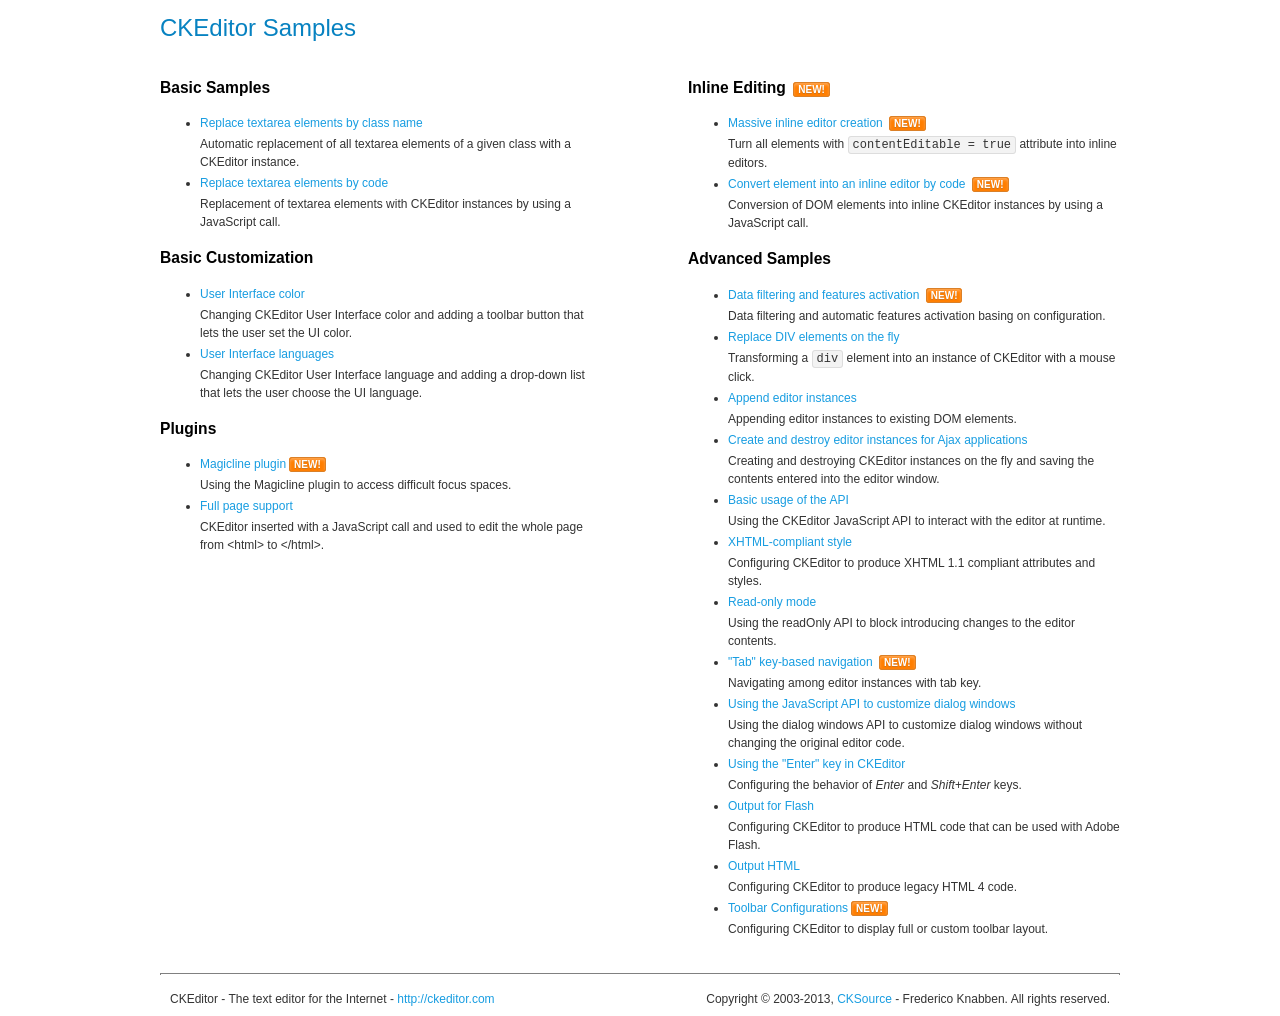
<file: samples/index.html>
<!DOCTYPE html>
<!--
Copyright (c) 2003-2013, CKSource - Frederico Knabben. All rights reserved.
For licensing, see LICENSE.html or http://ckeditor.com/license
-->
<html>
<head>
	<title>CKEditor Samples</title>
	<meta charset="utf-8">
	<link rel="stylesheet" href="sample.css">
</head>
<body>
	<h1 class="samples">
		CKEditor Samples
	</h1>
	<div class="twoColumns">
		<div class="twoColumnsLeft">
			<h2 class="samples">
				Basic Samples
			</h2>
			<dl class="samples">
				<dt><a class="samples" href="replacebyclass.html">Replace textarea elements by class name</a></dt>
				<dd>Automatic replacement of all textarea elements of a given class with a CKEditor instance.</dd>

				<dt><a class="samples" href="replacebycode.html">Replace textarea elements by code</a></dt>
				<dd>Replacement of textarea elements with CKEditor instances by using a JavaScript call.</dd>
			</dl>

			<h2 class="samples">
				Basic Customization
			</h2>
			<dl class="samples">
				<dt><a class="samples" href="uicolor.html">User Interface color</a></dt>
				<dd>Changing CKEditor User Interface color and adding a toolbar button that lets the user set the UI color.</dd>

				<dt><a class="samples" href="uilanguages.html">User Interface languages</a></dt>
				<dd>Changing CKEditor User Interface language and adding a drop-down list that lets the user choose the UI language.</dd>
			</dl>


			<h2 class="samples">Plugins</h2>
<dl class="samples">
<dt><a class="samples" href="plugins/magicline/magicline.html">Magicline plugin</a><span class="new">New!</span></dt>
<dd>Using the Magicline plugin to access difficult focus spaces.</dd>

<dt><a class="samples" href="plugins/wysiwygarea/fullpage.html">Full page support</a></dt>
<dd>CKEditor inserted with a JavaScript call and used to edit the whole page from &lt;html&gt; to &lt;/html&gt;.</dd>
</dl>
		</div>
		<div class="twoColumnsRight">
			<h2 class="samples">
				Inline Editing <span class="new">New!</span>
			</h2>
			<dl class="samples">
				<dt><a class="samples" href="inlineall.html">Massive inline editor creation</a> <span class="new">New!</span></dt>
				<dd>Turn all elements with <code>contentEditable = true</code> attribute into inline editors.</dd>

				<dt><a class="samples" href="inlinebycode.html">Convert element into an inline editor by code</a> <span class="new">New!</span></dt>
				<dd>Conversion of DOM elements into inline CKEditor instances by using a JavaScript call.</dd>

				
			</dl>

			<h2 class="samples">
				Advanced Samples
			</h2>
			<dl class="samples">
				<dt><a class="samples" href="datafiltering.html">Data filtering and features activation</a> <span class="new">New!</span></dt>
				<dd>Data filtering and automatic features activation basing on configuration.</dd>

				<dt><a class="samples" href="divreplace.html">Replace DIV elements on the fly</a></dt>
				<dd>Transforming a <code>div</code> element into an instance of CKEditor with a mouse click.</dd>

				<dt><a class="samples" href="appendto.html">Append editor instances</a></dt>
				<dd>Appending editor instances to existing DOM elements.</dd>

				<dt><a class="samples" href="ajax.html">Create and destroy editor instances for Ajax applications</a></dt>
				<dd>Creating and destroying CKEditor instances on the fly and saving the contents entered into the editor window.</dd>

				<dt><a class="samples" href="api.html">Basic usage of the API</a></dt>
				<dd>Using the CKEditor JavaScript API to interact with the editor at runtime.</dd>

				<dt><a class="samples" href="xhtmlstyle.html">XHTML-compliant style</a></dt>
				<dd>Configuring CKEditor to produce XHTML 1.1 compliant attributes and styles.</dd>

				<dt><a class="samples" href="readonly.html">Read-only mode</a></dt>
				<dd>Using the readOnly API to block introducing changes to the editor contents.</dd>

				<dt><a class="samples" href="tabindex.html">"Tab" key-based navigation</a> <span class="new">New!</span></dt>
				<dd>Navigating among editor instances with tab key.</dd>


				
<dt><a class="samples" href="plugins/dialog/dialog.html">Using the JavaScript API to customize dialog windows</a></dt>
<dd>Using the dialog windows API to customize dialog windows without changing the original editor code.</dd>

<dt><a class="samples" href="plugins/enterkey/enterkey.html">Using the &quot;Enter&quot; key in CKEditor</a></dt>
<dd>Configuring the behavior of <em>Enter</em> and <em>Shift+Enter</em> keys.</dd>

<dt><a class="samples" href="plugins/htmlwriter/outputforflash.html">Output for Flash</a></dt>
<dd>Configuring CKEditor to produce HTML code that can be used with Adobe Flash.</dd>

<dt><a class="samples" href="plugins/htmlwriter/outputhtml.html">Output HTML</a></dt>
<dd>Configuring CKEditor to produce legacy HTML 4 code.</dd>

<dt><a class="samples" href="plugins/toolbar/toolbar.html">Toolbar Configurations</a><span class="new">New!</span></dt>
<dd>Configuring CKEditor to display full or custom toolbar layout.</dd>

			</dl>
		</div>
	</div>
	<div id="footer">
		<hr>
		<p>
			CKEditor - The text editor for the Internet - <a class="samples" href="http://ckeditor.com/">http://ckeditor.com</a>
		</p>
		<p id="copy">
			Copyright &copy; 2003-2013, <a class="samples" href="http://cksource.com/">CKSource</a> - Frederico Knabben. All rights reserved.
		</p>
	</div>
</body>
</html>
</file>
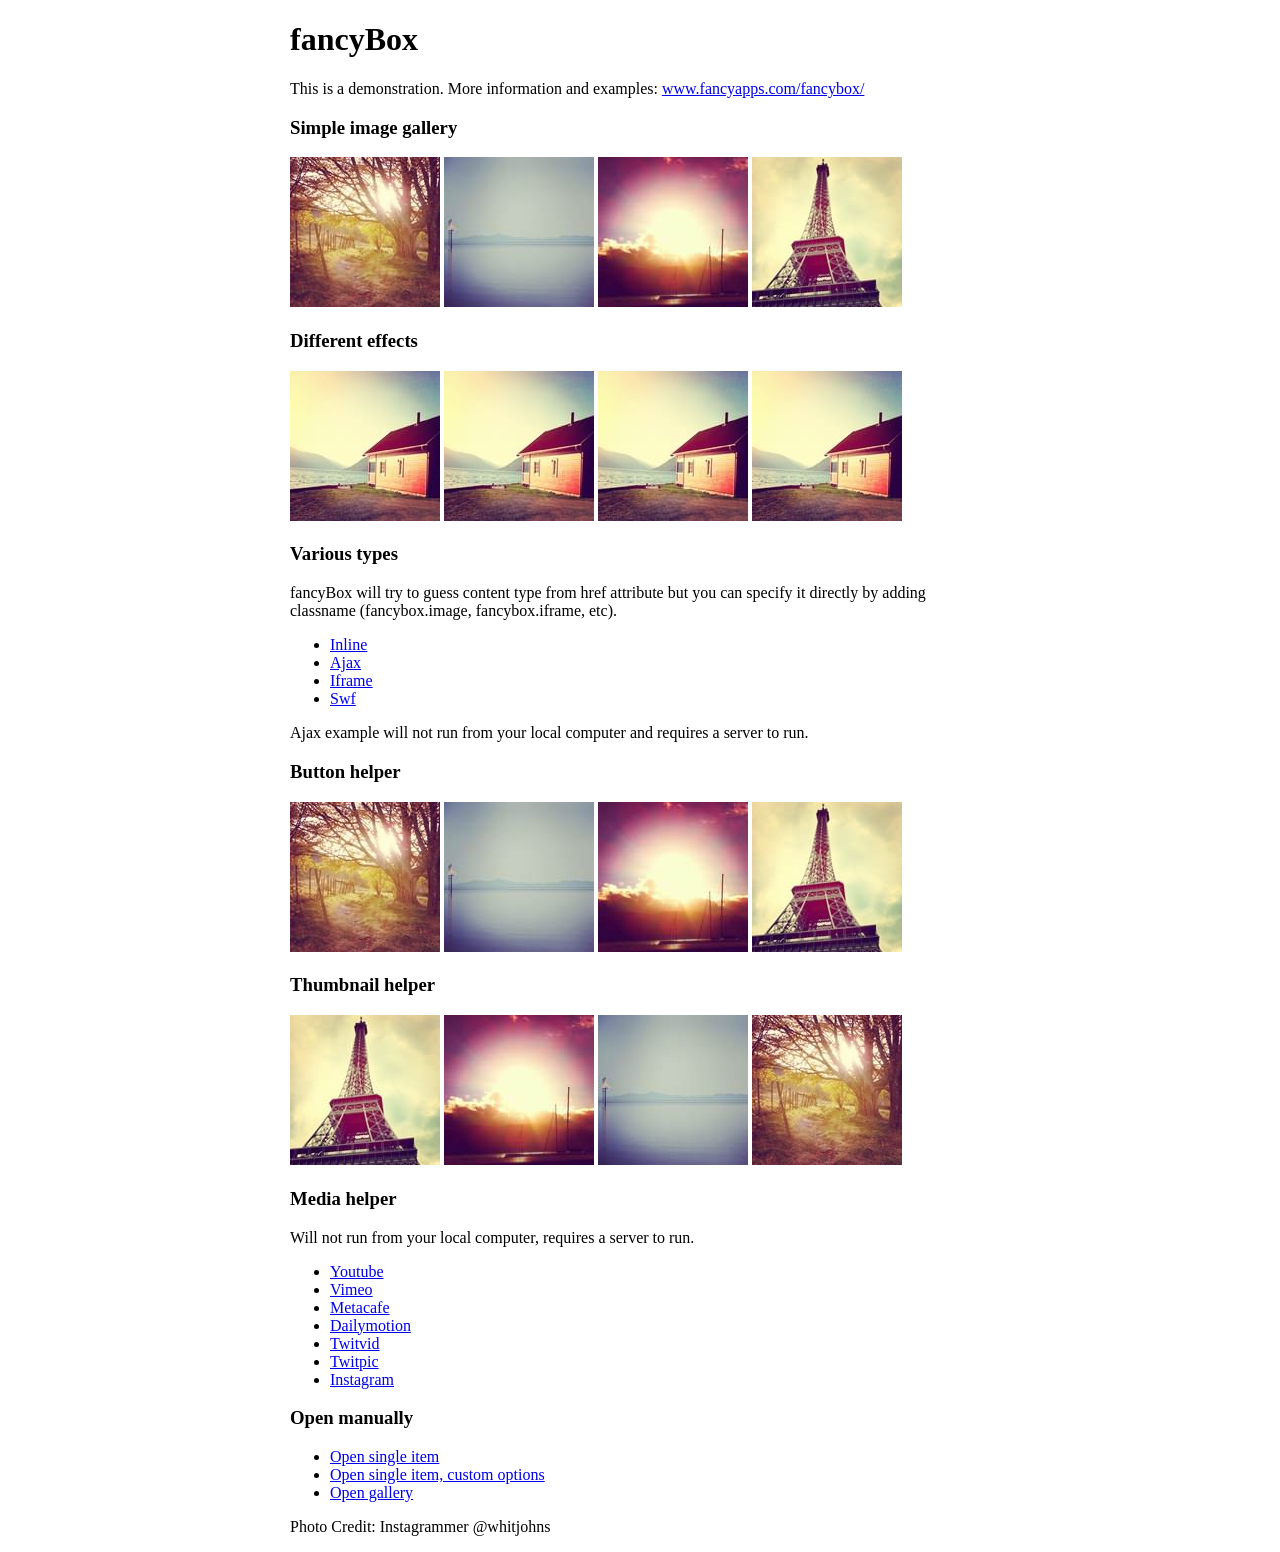
<file: admin/js/fancybox/demo/index.html>
<!DOCTYPE html>
<html>
<head>
	<title>fancyBox - Fancy jQuery Lightbox Alternative | Demonstration</title>
	<meta http-equiv="Content-Type" content="text/html; charset=UTF-8" />

	<!-- Add jQuery library -->
	<script type="text/javascript" src="../lib/jquery-1.10.1.min.js"></script>

	<!-- Add mousewheel plugin (this is optional) -->
	<script type="text/javascript" src="../lib/jquery.mousewheel-3.0.6.pack.js"></script>

	<!-- Add fancyBox main JS and CSS files -->
	<script type="text/javascript" src="../source/jquery.fancybox.js?v=2.1.5"></script>
	<link rel="stylesheet" type="text/css" href="../source/jquery.fancybox.css?v=2.1.5" media="screen" />

	<!-- Add Button helper (this is optional) -->
	<link rel="stylesheet" type="text/css" href="../source/helpers/jquery.fancybox-buttons.css?v=1.0.5" />
	<script type="text/javascript" src="../source/helpers/jquery.fancybox-buttons.js?v=1.0.5"></script>

	<!-- Add Thumbnail helper (this is optional) -->
	<link rel="stylesheet" type="text/css" href="../source/helpers/jquery.fancybox-thumbs.css?v=1.0.7" />
	<script type="text/javascript" src="../source/helpers/jquery.fancybox-thumbs.js?v=1.0.7"></script>

	<!-- Add Media helper (this is optional) -->
	<script type="text/javascript" src="../source/helpers/jquery.fancybox-media.js?v=1.0.6"></script>

	<script type="text/javascript">
		$(document).ready(function() {
			/*
			 *  Simple image gallery. Uses default settings
			 */

			$('.fancybox').fancybox();

			/*
			 *  Different effects
			 */

			// Change title type, overlay closing speed
			$(".fancybox-effects-a").fancybox({
				helpers: {
					title : {
						type : 'outside'
					},
					overlay : {
						speedOut : 0
					}
				}
			});

			// Disable opening and closing animations, change title type
			$(".fancybox-effects-b").fancybox({
				openEffect  : 'none',
				closeEffect	: 'none',

				helpers : {
					title : {
						type : 'over'
					}
				}
			});

			// Set custom style, close if clicked, change title type and overlay color
			$(".fancybox-effects-c").fancybox({
				wrapCSS    : 'fancybox-custom',
				closeClick : true,

				openEffect : 'none',

				helpers : {
					title : {
						type : 'inside'
					},
					overlay : {
						css : {
							'background' : 'rgba(238,238,238,0.85)'
						}
					}
				}
			});

			// Remove padding, set opening and closing animations, close if clicked and disable overlay
			$(".fancybox-effects-d").fancybox({
				padding: 0,

				openEffect : 'elastic',
				openSpeed  : 150,

				closeEffect : 'elastic',
				closeSpeed  : 150,

				closeClick : true,

				helpers : {
					overlay : null
				}
			});

			/*
			 *  Button helper. Disable animations, hide close button, change title type and content
			 */

			$('.fancybox-buttons').fancybox({
				openEffect  : 'none',
				closeEffect : 'none',

				prevEffect : 'none',
				nextEffect : 'none',

				closeBtn  : false,

				helpers : {
					title : {
						type : 'inside'
					},
					buttons	: {}
				},

				afterLoad : function() {
					this.title = 'Image ' + (this.index + 1) + ' of ' + this.group.length + (this.title ? ' - ' + this.title : '');
				}
			});


			/*
			 *  Thumbnail helper. Disable animations, hide close button, arrows and slide to next gallery item if clicked
			 */

			$('.fancybox-thumbs').fancybox({
				prevEffect : 'none',
				nextEffect : 'none',

				closeBtn  : false,
				arrows    : false,
				nextClick : true,

				helpers : {
					thumbs : {
						width  : 50,
						height : 50
					}
				}
			});

			/*
			 *  Media helper. Group items, disable animations, hide arrows, enable media and button helpers.
			*/
			$('.fancybox-media')
				.attr('rel', 'media-gallery')
				.fancybox({
					openEffect : 'none',
					closeEffect : 'none',
					prevEffect : 'none',
					nextEffect : 'none',

					arrows : false,
					helpers : {
						media : {},
						buttons : {}
					}
				});

			/*
			 *  Open manually
			 */

			$("#fancybox-manual-a").click(function() {
				$.fancybox.open('1_b.jpg');
			});

			$("#fancybox-manual-b").click(function() {
				$.fancybox.open({
					href : 'iframe.html',
					type : 'iframe',
					padding : 5
				});
			});

			$("#fancybox-manual-c").click(function() {
				$.fancybox.open([
					{
						href : '1_b.jpg',
						title : 'My title'
					}, {
						href : '2_b.jpg',
						title : '2nd title'
					}, {
						href : '3_b.jpg'
					}
				], {
					helpers : {
						thumbs : {
							width: 75,
							height: 50
						}
					}
				});
			});


		});
	</script>
	<style type="text/css">
		.fancybox-custom .fancybox-skin {
			box-shadow: 0 0 50px #222;
		}

		body {
			max-width: 700px;
			margin: 0 auto;
		}
	</style>
</head>
<body>
	<h1>fancyBox</h1>

	<p>This is a demonstration. More information and examples: <a href="http://fancyapps.com/fancybox/">www.fancyapps.com/fancybox/</a></p>

	<h3>Simple image gallery</h3>
	<p>
		<a class="fancybox" href="1_b.jpg" data-fancybox-group="gallery" title="Lorem ipsum dolor sit amet"><img src="1_s.jpg" alt="" /></a>

		<a class="fancybox" href="2_b.jpg" data-fancybox-group="gallery" title="Etiam quis mi eu elit temp"><img src="2_s.jpg" alt="" /></a>

		<a class="fancybox" href="3_b.jpg" data-fancybox-group="gallery" title="Cras neque mi, semper leon"><img src="3_s.jpg" alt="" /></a>

		<a class="fancybox" href="4_b.jpg" data-fancybox-group="gallery" title="Sed vel sapien vel sem uno"><img src="4_s.jpg" alt="" /></a>
	</p>

	<h3>Different effects</h3>
	<p>
		<a class="fancybox-effects-a" href="5_b.jpg" title="Lorem ipsum dolor sit amet, consectetur adipiscing elit"><img src="5_s.jpg" alt="" /></a>

		<a class="fancybox-effects-b" href="5_b.jpg" title="Lorem ipsum dolor sit amet, consectetur adipiscing elit"><img src="5_s.jpg" alt="" /></a>

		<a class="fancybox-effects-c" href="5_b.jpg" title="Lorem ipsum dolor sit amet, consectetur adipiscing elit"><img src="5_s.jpg" alt="" /></a>

		<a class="fancybox-effects-d" href="5_b.jpg" title="Lorem ipsum dolor sit amet, consectetur adipiscing elit"><img src="5_s.jpg" alt="" /></a>
	</p>

	<h3>Various types</h3>
	<p>
		fancyBox will try to guess content type from href attribute but you can specify it directly by adding classname (fancybox.image, fancybox.iframe, etc).
	</p>
	<ul>
		<li><a class="fancybox" href="#inline1" title="Lorem ipsum dolor sit amet">Inline</a></li>
		<li><a class="fancybox fancybox.ajax" href="ajax.txt">Ajax</a></li>
		<li><a class="fancybox fancybox.iframe" href="iframe.html">Iframe</a></li>
		<li><a class="fancybox" href="http://www.adobe.com/jp/events/cs3_web_edition_tour/swfs/perform.swf">Swf</a></li>
	</ul>

	<div id="inline1" style="width:400px;display: none;">
		<h3>Etiam quis mi eu elit</h3>
		<p>
			Lorem ipsum dolor sit amet, consectetur adipiscing elit. Etiam quis mi eu elit tempor facilisis id et neque. Nulla sit amet sem sapien. Vestibulum imperdiet porta ante ac ornare. Nulla et lorem eu nibh adipiscing ultricies nec at lacus. Cras laoreet ultricies sem, at blandit mi eleifend aliquam. Nunc enim ipsum, vehicula non pretium varius, cursus ac tortor. Vivamus fringilla congue laoreet. Quisque ultrices sodales orci, quis rhoncus justo auctor in. Phasellus dui eros, bibendum eu feugiat ornare, faucibus eu mi. Nunc aliquet tempus sem, id aliquam diam varius ac. Maecenas nisl nunc, molestie vitae eleifend vel, iaculis sed magna. Aenean tempus lacus vitae orci posuere porttitor eget non felis. Donec lectus elit, aliquam nec eleifend sit amet, vestibulum sed nunc.
		</p>
	</div>

	<p>
		Ajax example will not run from your local computer and requires a server to run.
	</p>

	<h3>Button helper</h3>
	<p>
		<a class="fancybox-buttons" data-fancybox-group="button" href="1_b.jpg"><img src="1_s.jpg" alt="" /></a>

		<a class="fancybox-buttons" data-fancybox-group="button" href="2_b.jpg"><img src="2_s.jpg" alt="" /></a>

		<a class="fancybox-buttons" data-fancybox-group="button" href="3_b.jpg"><img src="3_s.jpg" alt="" /></a>

		<a class="fancybox-buttons" data-fancybox-group="button" href="4_b.jpg"><img src="4_s.jpg" alt="" /></a>
	</p>

	<h3>Thumbnail helper</h3>
	<p>
		<a class="fancybox-thumbs" data-fancybox-group="thumb" href="4_b.jpg"><img src="4_s.jpg" alt="" /></a>

		<a class="fancybox-thumbs" data-fancybox-group="thumb" href="3_b.jpg"><img src="3_s.jpg" alt="" /></a>

		<a class="fancybox-thumbs" data-fancybox-group="thumb" href="2_b.jpg"><img src="2_s.jpg" alt="" /></a>

		<a class="fancybox-thumbs" data-fancybox-group="thumb" href="1_b.jpg"><img src="1_s.jpg" alt="" /></a>
	</p>

	<h3>Media helper</h3>
	<p>
		Will not run from your local computer, requires a server to run.
	</p>

	<ul>
		<li><a class="fancybox-media" href="http://www.youtube.com/watch?v=opj24KnzrWo">Youtube</a></li>
		<li><a class="fancybox-media" href="http://vimeo.com/47480346">Vimeo</a></li>
		<li><a class="fancybox-media" href="http://www.metacafe.com/watch/7635964/">Metacafe</a></li>
		<li><a class="fancybox-media" href="http://www.dailymotion.com/video/xoeylt_electric-guest-this-head-i-hold_music">Dailymotion</a></li>
		<li><a class="fancybox-media" href="http://twitvid.com/QY7MD">Twitvid</a></li>
		<li><a class="fancybox-media" href="http://twitpic.com/7p93st">Twitpic</a></li>
		<li><a class="fancybox-media" href="http://instagr.am/p/IejkuUGxQn">Instagram</a></li>
	</ul>

	<h3>Open manually</h3>
	<ul>
		<li><a id="fancybox-manual-a" href="javascript:;">Open single item</a></li>
		<li><a id="fancybox-manual-b" href="javascript:;">Open single item, custom options</a></li>
		<li><a id="fancybox-manual-c" href="javascript:;">Open gallery</a></li>
	</ul>

	<p>
		Photo Credit: Instagrammer @whitjohns
	</p>
</body>
</html>
</file>
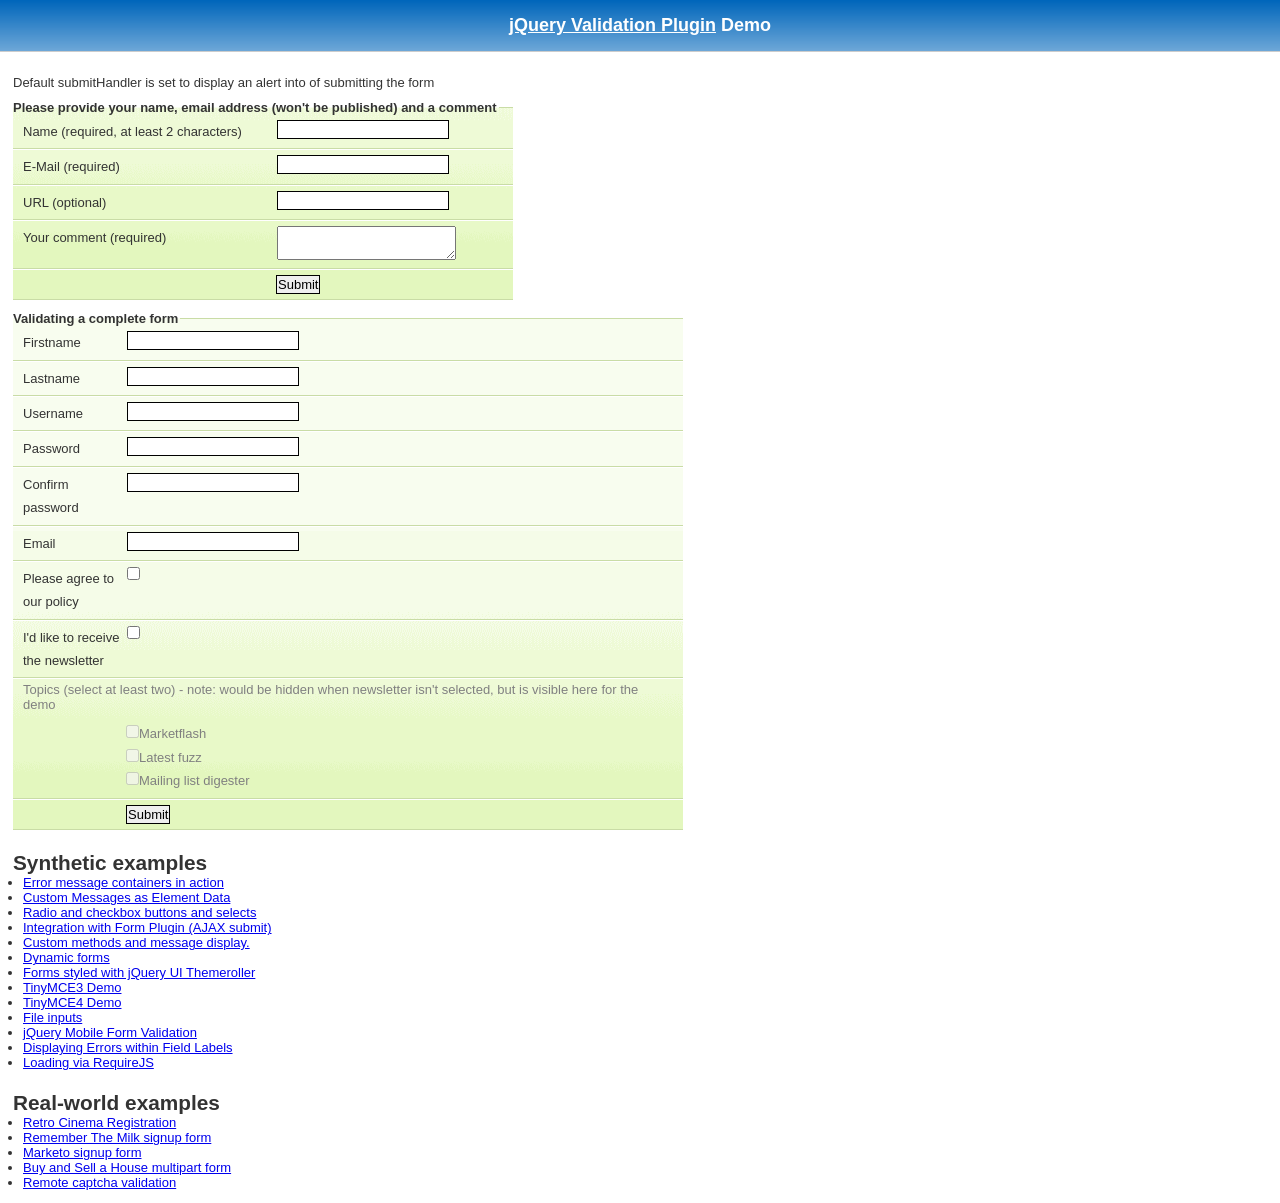
<file: admin/js/jquery-validation/demo/index.html>
<!DOCTYPE html>
<html lang="en">
<head>
	<meta charset="utf-8">
	<title>jQuery validation plug-in - main demo</title>
	<link rel="stylesheet" href="css/screen.css">
	<script src="../lib/jquery.js"></script>
	<script src="../dist/jquery.validate.js"></script>
	<script>
	$.validator.setDefaults({
		submitHandler: function() {
			alert("submitted!");
		}
	});

	$().ready(function() {
		// validate the comment form when it is submitted
		$("#commentForm").validate();

		// validate signup form on keyup and submit
		$("#signupForm").validate({
			rules: {
				firstname: "required",
				lastname: "required",
				username: {
					required: true,
					minlength: 2
				},
				password: {
					required: true,
					minlength: 5
				},
				confirm_password: {
					required: true,
					minlength: 5,
					equalTo: "#password"
				},
				email: {
					required: true,
					email: true
				},
				topic: {
					required: "#newsletter:checked",
					minlength: 2
				},
				agree: "required"
			},
			messages: {
				firstname: "Please enter your firstname",
				lastname: "Please enter your lastname",
				username: {
					required: "Please enter a username",
					minlength: "Your username must consist of at least 2 characters"
				},
				password: {
					required: "Please provide a password",
					minlength: "Your password must be at least 5 characters long"
				},
				confirm_password: {
					required: "Please provide a password",
					minlength: "Your password must be at least 5 characters long",
					equalTo: "Please enter the same password as above"
				},
				email: "Please enter a valid email address",
				agree: "Please accept our policy",
				topic: "Please select at least 2 topics"
			}
		});

		// propose username by combining first- and lastname
		$("#username").focus(function() {
			var firstname = $("#firstname").val();
			var lastname = $("#lastname").val();
			if (firstname && lastname && !this.value) {
				this.value = firstname + "." + lastname;
			}
		});

		//code to hide topic selection, disable for demo
		var newsletter = $("#newsletter");
		// newsletter topics are optional, hide at first
		var inital = newsletter.is(":checked");
		var topics = $("#newsletter_topics")[inital ? "removeClass" : "addClass"]("gray");
		var topicInputs = topics.find("input").attr("disabled", !inital);
		// show when newsletter is checked
		newsletter.click(function() {
			topics[this.checked ? "removeClass" : "addClass"]("gray");
			topicInputs.attr("disabled", !this.checked);
		});
	});
	</script>
	<style>
	#commentForm {
		width: 500px;
	}
	#commentForm label {
		width: 250px;
	}
	#commentForm label.error, #commentForm input.submit {
		margin-left: 253px;
	}
	#signupForm {
		width: 670px;
	}
	#signupForm label.error {
		margin-left: 10px;
		width: auto;
		display: inline;
	}
	#newsletter_topics label.error {
		display: none;
		margin-left: 103px;
	}
	</style>
</head>
<body>
<h1 id="banner"><a href="http://jqueryvalidation.org/">jQuery Validation Plugin</a> Demo</h1>
<div id="main">
	<p>Default submitHandler is set to display an alert into of submitting the form</p>
	<form class="cmxform" id="commentForm" method="get" action="">
		<fieldset>
			<legend>Please provide your name, email address (won't be published) and a comment</legend>
			<p>
				<label for="cname">Name (required, at least 2 characters)</label>
				<input id="cname" name="name" minlength="2" type="text" required>
			</p>
			<p>
				<label for="cemail">E-Mail (required)</label>
				<input id="cemail" type="email" name="email" required>
			</p>
			<p>
				<label for="curl">URL (optional)</label>
				<input id="curl" type="url" name="url">
			</p>
			<p>
				<label for="ccomment">Your comment (required)</label>
				<textarea id="ccomment" name="comment" required></textarea>
			</p>
			<p>
				<input class="submit" type="submit" value="Submit">
			</p>
		</fieldset>
	</form>
	<form class="cmxform" id="signupForm" method="get" action="">
		<fieldset>
			<legend>Validating a complete form</legend>
			<p>
				<label for="firstname">Firstname</label>
				<input id="firstname" name="firstname" type="text">
			</p>
			<p>
				<label for="lastname">Lastname</label>
				<input id="lastname" name="lastname" type="text">
			</p>
			<p>
				<label for="username">Username</label>
				<input id="username" name="username" type="text">
			</p>
			<p>
				<label for="password">Password</label>
				<input id="password" name="password" type="password">
			</p>
			<p>
				<label for="confirm_password">Confirm password</label>
				<input id="confirm_password" name="confirm_password" type="password">
			</p>
			<p>
				<label for="email">Email</label>
				<input id="email" name="email" type="email">
			</p>
			<p>
				<label for="agree">Please agree to our policy</label>
				<input type="checkbox" class="checkbox" id="agree" name="agree">
			</p>
			<p>
				<label for="newsletter">I'd like to receive the newsletter</label>
				<input type="checkbox" class="checkbox" id="newsletter" name="newsletter">
			</p>
			<fieldset id="newsletter_topics">
				<legend>Topics (select at least two) - note: would be hidden when newsletter isn't selected, but is visible here for the demo</legend>
				<label for="topic_marketflash">
					<input type="checkbox" id="topic_marketflash" value="marketflash" name="topic">Marketflash
				</label>
				<label for="topic_fuzz">
					<input type="checkbox" id="topic_fuzz" value="fuzz" name="topic">Latest fuzz
				</label>
				<label for="topic_digester">
					<input type="checkbox" id="topic_digester" value="digester" name="topic">Mailing list digester
				</label>
				<label for="topic" class="error">Please select at least two topics you'd like to receive.</label>
			</fieldset>
			<p>
				<input class="submit" type="submit" value="Submit">
			</p>
		</fieldset>
	</form>
	<h3>Synthetic examples</h3>
	<ul>
		<li><a href="errorcontainer-demo.html">Error message containers in action</a>
		</li>
		<li><a href="custom-messages-data-demo.html">Custom Messages as Element Data</a>
		</li>
		<li><a href="radio-checkbox-select-demo.html">Radio and checkbox buttons and selects</a>
		</li>
		<li><a href="ajaxSubmit-integration-demo.html">Integration with Form Plugin (AJAX submit)</a>
		</li>
		<li><a href="custom-methods-demo.html">Custom methods and message display.</a>
		</li>
		<li><a href="dynamic-totals.html">Dynamic forms</a>
		</li>
		<li><a href="themerollered.html">Forms styled with jQuery UI Themeroller</a>
		</li>
		<li><a href="tinymce/">TinyMCE3 Demo</a>
		</li>
		<li><a href="tinymce4/">TinyMCE4 Demo</a>
		</li>
		<li><a href="file_input.html">File inputs</a>
		</li>
		<li><a href="jquerymobile.html">jQuery Mobile Form Validation</a>
		</li>
		<li><a href="errors-within-labels.html">Displaying Errors within Field Labels</a>
		</li>
		<li><a href="requirejs/index.html">Loading via RequireJS</a>
		</li>
	</ul>
	<h3>Real-world examples</h3>
	<ul>
		<li><a href="cinema/">Retro Cinema Registration</a></li>
		<li><a href="milk/">Remember The Milk signup form</a></li>
		<li><a href="marketo/">Marketo signup form</a></li>
		<li><a href="multipart/">Buy and Sell a House multipart form</a></li>
		<li><a href="captcha/">Remote captcha validation</a></li>
	</ul>
</div>
</body>
</html>
</file>
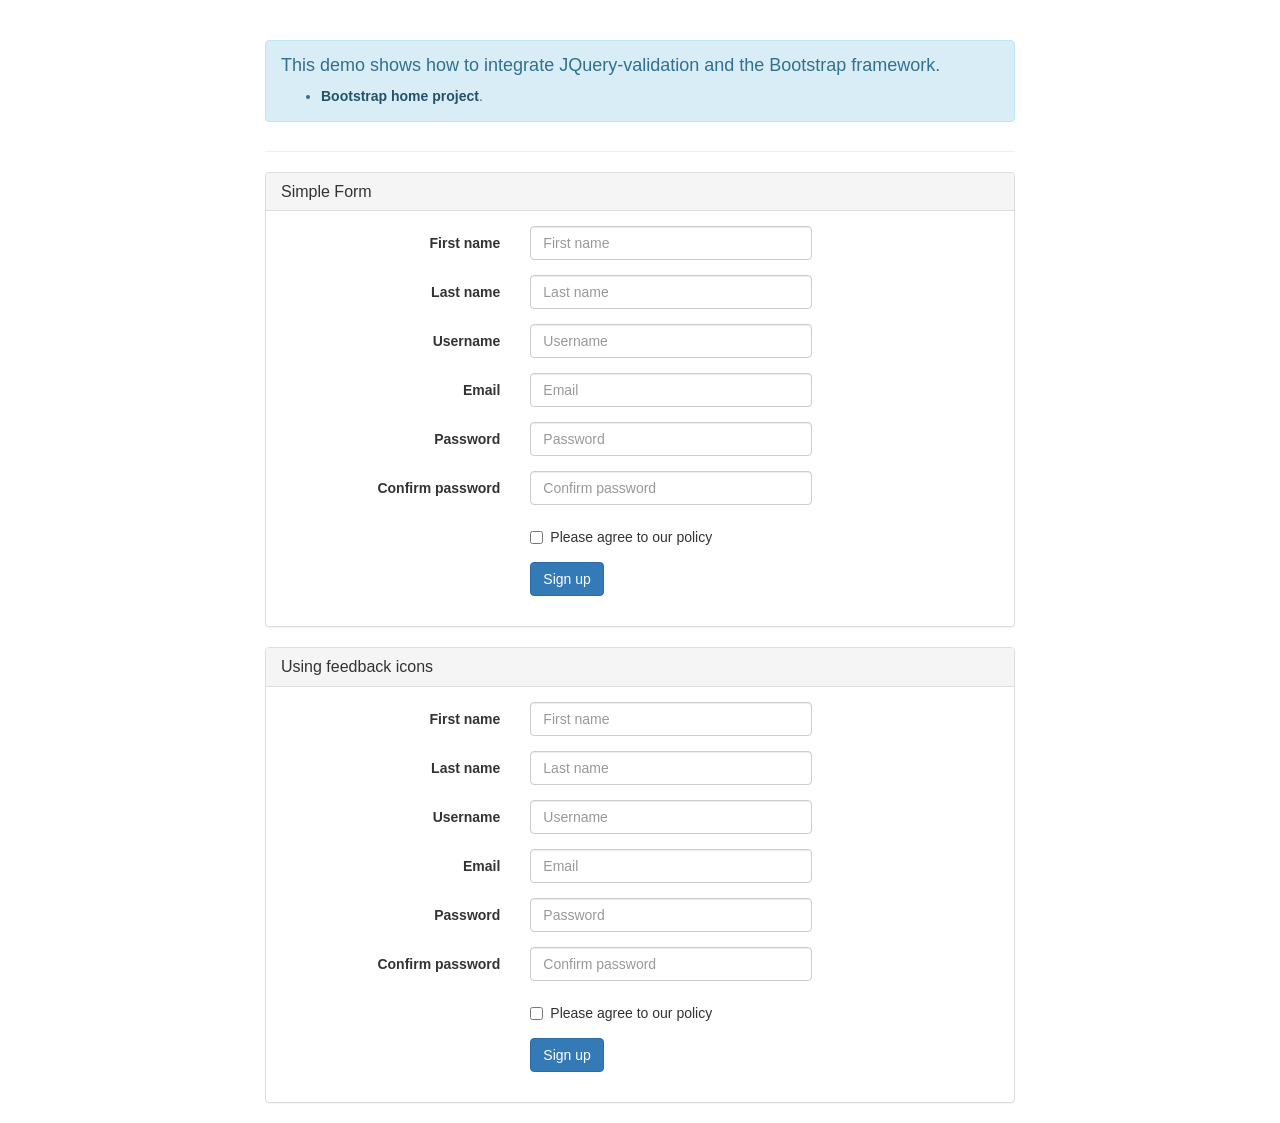
<file: admin/js/jquery-validation/demo/bootstrap/index.html>
<!DOCTYPE html>
<html>
<head>
	<title>JQuery-validation demo | Bootstrap</title>

	<link rel="stylesheet" href="https://maxcdn.bootstrapcdn.com/bootstrap/3.3.5/css/bootstrap.min.css" />

	<script type="text/javascript" src="../../lib/jquery-1.11.1.js"></script>
	<script type="text/javascript" src="../../dist/jquery.validate.js"></script>
</head>
<body>
	<div class="container">
		<div class="row">
			<div class="col-sm-8 col-sm-offset-2">
				<div class="page-header">
					<div class="alert alert-info" role="alert">
						<h4>This demo shows how to integrate JQuery-validation and the Bootstrap framework.</h4>
						<ul>
							<li><a href="http://getbootstrap.com/" class="alert-link">Bootstrap home project</a>.</li>
						</ul>
					</div>
				</div>

				<div class="panel panel-default">
					<div class="panel-heading">
						<h3 class="panel-title">Simple Form</h3>
					</div>
					<div class="panel-body">
						<form id="signupForm" method="post" class="form-horizontal" action="">
							<div class="form-group">
								<label class="col-sm-4 control-label" for="firstname">First name</label>
								<div class="col-sm-5">
									<input type="text" class="form-control" id="firstname" name="firstname" placeholder="First name" />
								</div>
							</div>

							<div class="form-group">
								<label class="col-sm-4 control-label" for="lastname">Last name</label>
								<div class="col-sm-5">
									<input type="text" class="form-control" id="lastname" name="lastname" placeholder="Last name" />
								</div>
							</div>

							<div class="form-group">
								<label class="col-sm-4 control-label" for="username">Username</label>
								<div class="col-sm-5">
									<input type="text" class="form-control" id="username" name="username" placeholder="Username" />
								</div>
							</div>

							<div class="form-group">
								<label class="col-sm-4 control-label" for="email">Email</label>
								<div class="col-sm-5">
									<input type="text" class="form-control" id="email" name="email" placeholder="Email" />
								</div>
							</div>

							<div class="form-group">
								<label class="col-sm-4 control-label" for="password">Password</label>
								<div class="col-sm-5">
									<input type="password" class="form-control" id="password" name="password" placeholder="Password" />
								</div>
							</div>

							<div class="form-group">
								<label class="col-sm-4 control-label" for="confirm_password">Confirm password</label>
								<div class="col-sm-5">
									<input type="password" class="form-control" id="confirm_password" name="confirm_password" placeholder="Confirm password" />
								</div>
							</div>

							<div class="form-group">
								<div class="col-sm-5 col-sm-offset-4">
									<div class="checkbox">
										<label>
											<input type="checkbox" id="agree" name="agree" value="agree" />Please agree to our policy
										</label>
									</div>
								</div>
							</div>

							<div class="form-group">
								<div class="col-sm-9 col-sm-offset-4">
									<button type="submit" class="btn btn-primary" name="signup" value="Sign up">Sign up</button>
								</div>
							</div>
						</form>
					</div>
				</div>

				<div class="panel panel-default">
					<div class="panel-heading">
						<h3 class="panel-title">Using feedback icons</h3>
					</div>
					<div class="panel-body">
						<form id="signupForm1" method="post" class="form-horizontal" action="">
							<div class="form-group">
								<label class="col-sm-4 control-label" for="firstname1">First name</label>
								<div class="col-sm-5">
									<input type="text" class="form-control" id="firstname1" name="firstname1" placeholder="First name" />
								</div>
							</div>

							<div class="form-group">
								<label class="col-sm-4 control-label" for="lastname1">Last name</label>
								<div class="col-sm-5">
									<input type="text" class="form-control" id="lastname1" name="lastname1" placeholder="Last name" />
								</div>
							</div>

							<div class="form-group">
								<label class="col-sm-4 control-label" for="username1">Username</label>
								<div class="col-sm-5">
									<input type="text" class="form-control" id="username1" name="username1" placeholder="Username" />
								</div>
							</div>

							<div class="form-group">
								<label class="col-sm-4 control-label" for="email1">Email</label>
								<div class="col-sm-5">
									<input type="text" class="form-control" id="email1" name="email1" placeholder="Email" />
								</div>
							</div>

							<div class="form-group">
								<label class="col-sm-4 control-label" for="password1">Password</label>
								<div class="col-sm-5">
									<input type="password" class="form-control" id="password1" name="password1" placeholder="Password" />
								</div>
							</div>

							<div class="form-group">
								<label class="col-sm-4 control-label" for="confirm_password1">Confirm password</label>
								<div class="col-sm-5">
									<input type="password" class="form-control" id="confirm_password1" name="confirm_password1" placeholder="Confirm password" />
								</div>
							</div>

							<div class="form-group">
								<div class="col-sm-5 col-sm-offset-4">
									<div class="checkbox">
										<label>
											<input type="checkbox" id="agree1" name="agree1" value="agree" />Please agree to our policy
										</label>
									</div>
								</div>
							</div>

							<div class="form-group">
								<div class="col-sm-9 col-sm-offset-4">
									<button type="submit" class="btn btn-primary" name="signup1" value="Sign up">Sign up</button>
								</div>
							</div>
						</form>
					</div>
				</div>
			</div>
		</div>
	</div>
	<script type="text/javascript">
		$.validator.setDefaults( {
			submitHandler: function () {
				alert( "submitted!" );
			}
		} );

		$( document ).ready( function () {
			$( "#signupForm" ).validate( {
				rules: {
					firstname: "required",
					lastname: "required",
					username: {
						required: true,
						minlength: 2
					},
					password: {
						required: true,
						minlength: 5
					},
					confirm_password: {
						required: true,
						minlength: 5,
						equalTo: "#password"
					},
					email: {
						required: true,
						email: true
					},
					agree: "required"
				},
				messages: {
					firstname: "Please enter your firstname",
					lastname: "Please enter your lastname",
					username: {
						required: "Please enter a username",
						minlength: "Your username must consist of at least 2 characters"
					},
					password: {
						required: "Please provide a password",
						minlength: "Your password must be at least 5 characters long"
					},
					confirm_password: {
						required: "Please provide a password",
						minlength: "Your password must be at least 5 characters long",
						equalTo: "Please enter the same password as above"
					},
					email: "Please enter a valid email address",
					agree: "Please accept our policy"
				},
				errorElement: "em",
				errorPlacement: function ( error, element ) {
					// Add the `help-block` class to the error element
					error.addClass( "help-block" );

					if ( element.prop( "type" ) === "checkbox" ) {
						error.insertAfter( element.parent( "label" ) );
					} else {
						error.insertAfter( element );
					}
				},
				highlight: function ( element, errorClass, validClass ) {
					$( element ).parents( ".col-sm-5" ).addClass( "has-error" ).removeClass( "has-success" );
				},
				unhighlight: function (element, errorClass, validClass) {
					$( element ).parents( ".col-sm-5" ).addClass( "has-success" ).removeClass( "has-error" );
				}
			} );

			$( "#signupForm1" ).validate( {
				rules: {
					firstname1: "required",
					lastname1: "required",
					username1: {
						required: true,
						minlength: 2
					},
					password1: {
						required: true,
						minlength: 5
					},
					confirm_password1: {
						required: true,
						minlength: 5,
						equalTo: "#password1"
					},
					email1: {
						required: true,
						email: true
					},
					agree1: "required"
				},
				messages: {
					firstname1: "Please enter your firstname",
					lastname1: "Please enter your lastname",
					username1: {
						required: "Please enter a username",
						minlength: "Your username must consist of at least 2 characters"
					},
					password1: {
						required: "Please provide a password",
						minlength: "Your password must be at least 5 characters long"
					},
					confirm_password1: {
						required: "Please provide a password",
						minlength: "Your password must be at least 5 characters long",
						equalTo: "Please enter the same password as above"
					},
					email1: "Please enter a valid email address",
					agree1: "Please accept our policy"
				},
				errorElement: "em",
				errorPlacement: function ( error, element ) {
					// Add the `help-block` class to the error element
					error.addClass( "help-block" );

					// Add `has-feedback` class to the parent div.form-group
					// in order to add icons to inputs
					element.parents( ".col-sm-5" ).addClass( "has-feedback" );

					if ( element.prop( "type" ) === "checkbox" ) {
						error.insertAfter( element.parent( "label" ) );
					} else {
						error.insertAfter( element );
					}

					// Add the span element, if doesn't exists, and apply the icon classes to it.
					if ( !element.next( "span" )[ 0 ] ) {
						$( "<span class='glyphicon glyphicon-remove form-control-feedback'></span>" ).insertAfter( element );
					}
				},
				success: function ( label, element ) {
					// Add the span element, if doesn't exists, and apply the icon classes to it.
					if ( !$( element ).next( "span" )[ 0 ] ) {
						$( "<span class='glyphicon glyphicon-ok form-control-feedback'></span>" ).insertAfter( $( element ) );
					}
				},
				highlight: function ( element, errorClass, validClass ) {
					$( element ).parents( ".col-sm-5" ).addClass( "has-error" ).removeClass( "has-success" );
					$( element ).next( "span" ).addClass( "glyphicon-remove" ).removeClass( "glyphicon-ok" );
				},
				unhighlight: function ( element, errorClass, validClass ) {
					$( element ).parents( ".col-sm-5" ).addClass( "has-success" ).removeClass( "has-error" );
					$( element ).next( "span" ).addClass( "glyphicon-ok" ).removeClass( "glyphicon-remove" );
				}
			} );
		} );
	</script>
</body>
</html>
</file>
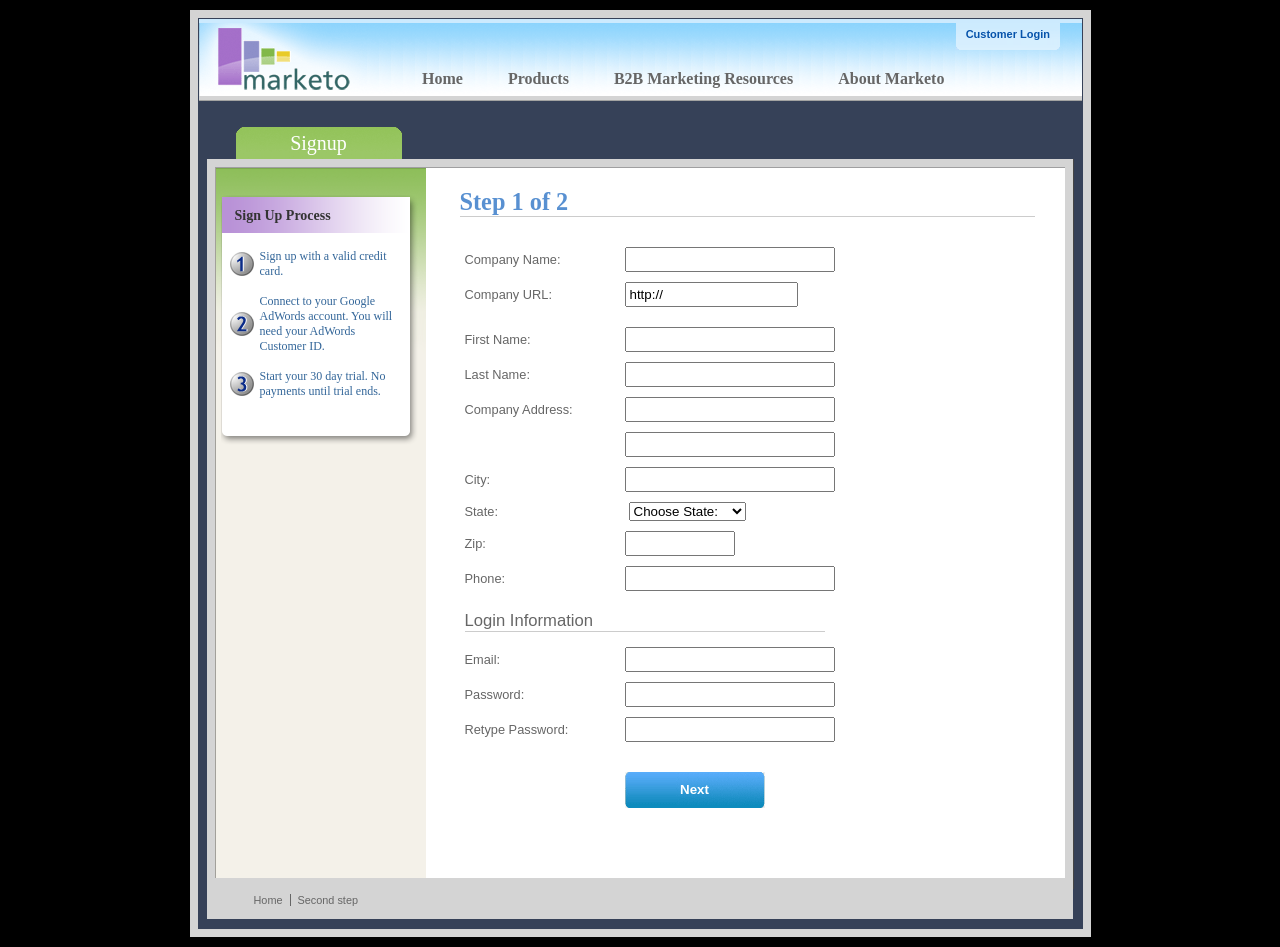
<file: admin/js/jquery-validation/demo/marketo/index.html>
<!DOCTYPE html>
<html lang="en">
<head>
	<meta charset="utf-8">
	<title>Subscription Signup | Marketo</title>
	<script src="../../lib/jquery.js"></script>
	<script src="../../lib/jquery.mockjax.js"></script>
	<script src="../../dist/jquery.validate.js"></script>
	<script src="jquery.maskedinput.js"></script>
	<script src="mktSignup.js"></script>
	<link rel="stylesheet" href="stylesheet.css">
</head>
<body>
<!-- start page wrapper -->
<div id="letterbox">
	<!-- start header container -->
	<div id="header-background">
		<div class="nav-global-container">
			<div class="login">
				<a href="#">
					<span></span>Customer Login</a>
			</div>
			<div class="logo">
				<a href="#">
					<img src="images/logo_marketo.gif" width="168" height="73" alt="Marketo">
				</a>
			</div>
			<div class="nav-global">
				<ul>
					<li>
						<a href="#" class="nav-g01">
							<span></span>Home</a>
					</li>
					<li>
						<a href="#" class="nav-g02">
							<span></span>Products</a>
					</li>
					<li>
						<a href="#" class="nav-g04">
							<span></span>B2B Marketing Resources</a>
					</li>
					<li>
						<a href="#" class="nav-g05">
							<span></span>About Marketo</a>
					</li>
				</ul>
			</div>
		</div>
	</div>
	<!-- end header container -->
	<div class="line-grey-tier"></div>
	<!-- start page container 2 div-->
	<div id="page-container" class="resize">
		<div id="page-content-inner" class="resize">
			<!-- start col-main -->
			<div id="col-main" class="resize" style="">
				<!-- start main content -->
				<div class="main-content resize">
					<div class="action-container" style="display:none;"></div>
					<h1>Step 1 of 2</h1>
					<p>
					</p>
					<br clear="all">
					<div>
						<form id="profileForm" type="actionForm" action="step2.htm" method="get">
							<div class="error" style="display:none;">
								<img src="images/warning.gif" alt="Warning!" width="24" height="24" style="float:left; margin: -5px 10px 0px 0px;">
								<span></span>.
								<br clear="all">
							</div>
							<table cellpadding="0" cellspacing="0" border="0">
								<tr>
									<td class="label">
										<label for="co_name">Company Name:</label>
									</td>
									<td class="field">
										<input id="co_name" class="required" maxlength="40" name="co_name" size="20" type="text" tabindex="1" value="">
									</td>
								</tr>
								<tr>
									<td class="label">
										<label for="co_url">Company URL:</label>
									</td>
									<td class="field">
										<input id="co_url" class="required defaultInvalid url" maxlength="40" name="co_url" style="width:163px" type="text" tabindex="2" value="http://">
									</td>
								</tr>
								<tr>
									<td>
									<td>
								</tr>
								<tr>
									<td class="label">
										<label for="first_name">First Name:</label>
									</td>
									<td class="field">
										<input id="first_name" class="required" maxlength="40" name="first_name" size="20" type="text" tabindex="3" value="">
									</td>
								</tr>
								<tr>
									<td class="label">
										<label for="last_name">Last Name:</label>
									</td>
									<td class="field">
										<input id="last_name" class="required" maxlength="40" name="last_name" size="20" type="text" tabindex="4" value="">
									</td>
								</tr>
								<tr>
									<td class="label">
										<label for="address1">Company Address:</label>
									</td>
									<td class="field">
										<input maxlength="40" class="required" name="address1" size="20" type="text" tabindex="5" value="">
									</td>
								</tr>
								<tr>
									<td class="label"></td>
									<td class="field">
										<input maxlength="40" name="address2" size="20" type="text" tabindex="6" value="">
									</td>
								</tr>
								<tr>
									<td class="label">
										<label for="city">City:</label>
									</td>
									<td class="field">
										<input maxlength="40" class="required" name="city" size="20" type="text" tabindex="7" value="">
									</td>
								</tr>
								<tr>
									<td class="label">
										<label for="state">State:</label>
									</td>
									<td class="field">
										<select id="state" class="required" name="state" style="margin-left: 4px;" tabindex="8">
											<option value="">Choose State:</option>
											<option value="AL">Alabama</option>
											<option value="AK">Alaska</option>
											<option value="AZ">Arizona</option>
											<option value="AR">Arkansas</option>
											<option value="CA">California</option>
											<option value="CO">Colorado</option>
											<option value="CT">Connecticut</option>
											<option value="DE">Delaware</option>
											<option value="FL">Florida</option>
											<option value="GA">Georgia</option>
											<option value="HI">Hawaii</option>
											<option value="ID">Idaho</option>
											<option value="IL">Illinois</option>
											<option value="IN">Indiana</option>
											<option value="IA">Iowa</option>
											<option value="KS">Kansas</option>
											<option value="KY">Kentucky</option>
											<option value="LA">Louisiana</option>
											<option value="ME">Maine</option>
											<option value="MD">Maryland</option>
											<option value="MA">Massachusetts</option>
											<option value="MI">Michigan</option>
											<option value="MN">Minnesota</option>
											<option value="MS">Mississippi</option>
											<option value="MO">Missouri</option>
											<option value="MT">Montana</option>
											<option value="NE">Nebraska</option>
											<option value="NV">Nevada</option>
											<option value="NH">New Hampshire</option>
											<option value="NJ">New Jersey</option>
											<option value="NM">New Mexico</option>
											<option value="NY">New York</option>
											<option value="NC">North Carolina</option>
											<option value="ND">North Dakota</option>
											<option value="OH">Ohio</option>
											<option value="OK">Oklahoma</option>
											<option value="OR">Oregon</option>
											<option value="PA">Pennsylvania</option>
											<option value="RI">Rhode Island</option>
											<option value="SC">South Carolina</option>
											<option value="SD">South Dakota</option>
											<option value="TN">Tennessee</option>
											<option value="TX">Texas</option>
											<option value="UT">Utah</option>
											<option value="VT">Vermont</option>
											<option value="VA">Virginia</option>
											<option value="WA">Washington</option>
											<option value="WV">West Virginia</option>
											<option value="WI">Wisconsin</option>
											<option value="WY">Wyoming</option>
										</select>
									</td>
								</tr>
								<tr>
									<td class="label">
										<label for="zip">Zip:</label>
									</td>
									<td class="field">
										<input maxlength="10" name="zip" style="width: 100px" type="text" class="required zipcode" tabindex="9" value="">
									</td>
								</tr>
								<tr>
									<td class="label">
										<label for="phone">Phone:</label>
									</td>
									<td class="field">
										<input id="phone" maxlength="14" name="phone" type="text" class="required phone" tabindex="10" value="">
									</td>
								</tr>
								<tr>
									<td colspan="2">
										<h2 style="border-bottom: 1px solid #CCCCCC;">Login Information</h2>
									</td>
								</tr>
								<tr>
									<td class="label">
										<label for="email">Email:</label>
									</td>
									<td class="field">
										<input id="email" class="required email" remote="emails.action" maxlength="40" name="email" size="20" type="text" tabindex="11" value="">
									</td>
								</tr>
								<tr>
									<td class="label">
										<label for="password1">Password:</label>
									</td>
									<td class="field">
										<input id="password1" class="required password" maxlength="40" name="password1" size="20" type="password" tabindex="12" value="">
									</td>
								</tr>
								<tr>
									<td class="label">
										<label for="password2">Retype Password:</label>
									</td>
									<td class="field">
										<input id="password2" class="required" equalTo="#password1" maxlength="40" name="password2" size="20" type="password" tabindex="13" value="">
										<div class="formError"></div>
									</td>
								</tr>
								<tr>
									<td></td>
									<td>
										<div class="buttonSubmit">
											<span></span>
											<input class="formButton" type="submit" value="Next" style="width: 140px" tabindex="14">
										</div>
									</td>
								</tr>
							</table>
							<br>
							<br>
						</form>
						<br clear="all">
					</div>
				</div>
				<!-- end main content -->
				<br>
			</div>
			<!-- end col-main -->
			<!-- start left col -->
			<div id="col-left" class="nav-left-back empty resize" style="position: absolute; min-height: 450px;">
				<div class="col-left-header-tab" style="position: absolute;">Signup</div>
				<div class="nav-left"></div>
				<div class="left-nav-callout png" style="top: 15px; margin-bottom: 100px;">
					<img src="images/left-nav-callout-long.png" class="png" alt="">
					<h6>Sign Up Process</h6>
					<a style="background-image: url(images/step1-24.gif); font-weight: normal; text-decoration: none; cursor: default;">Sign up with a valid credit card.</a>
					<a style="background-image: url(images/step2-24.gif); font-weight: normal; text-decoration: none; cursor: default;">Connect to your Google AdWords account.  You will need your AdWords Customer ID.</a>
					<a style="background-image: url(images/step3-24.gif); font-weight: normal; text-decoration: none; cursor: default;">Start your 30 day trial.  No payments until trial ends.</a>
				</div>
				<div class="footerAddress">
					<b>Marketo Inc.</b>
					<br>1710 S. Amphlett Blvd.
					<br>San Mateo, CA 94402 USA
					<br>
				</div>
				<br clear="all">
			</div>
			<!-- end left col -->
		</div>
	</div>
	<!-- end page container 2 divs-->
	<div id="footer-container" align="center">
		<div class="footer">
			<ul>
				<li><a href="..">Home</a>
				</li>
				<li class="line-off"><a href="step2.htm">Second step</a>
				</li>
			</ul>
		</div>
	</div>
	<!-- end page wrapper -->
</div>
</body>
</html>
</file>
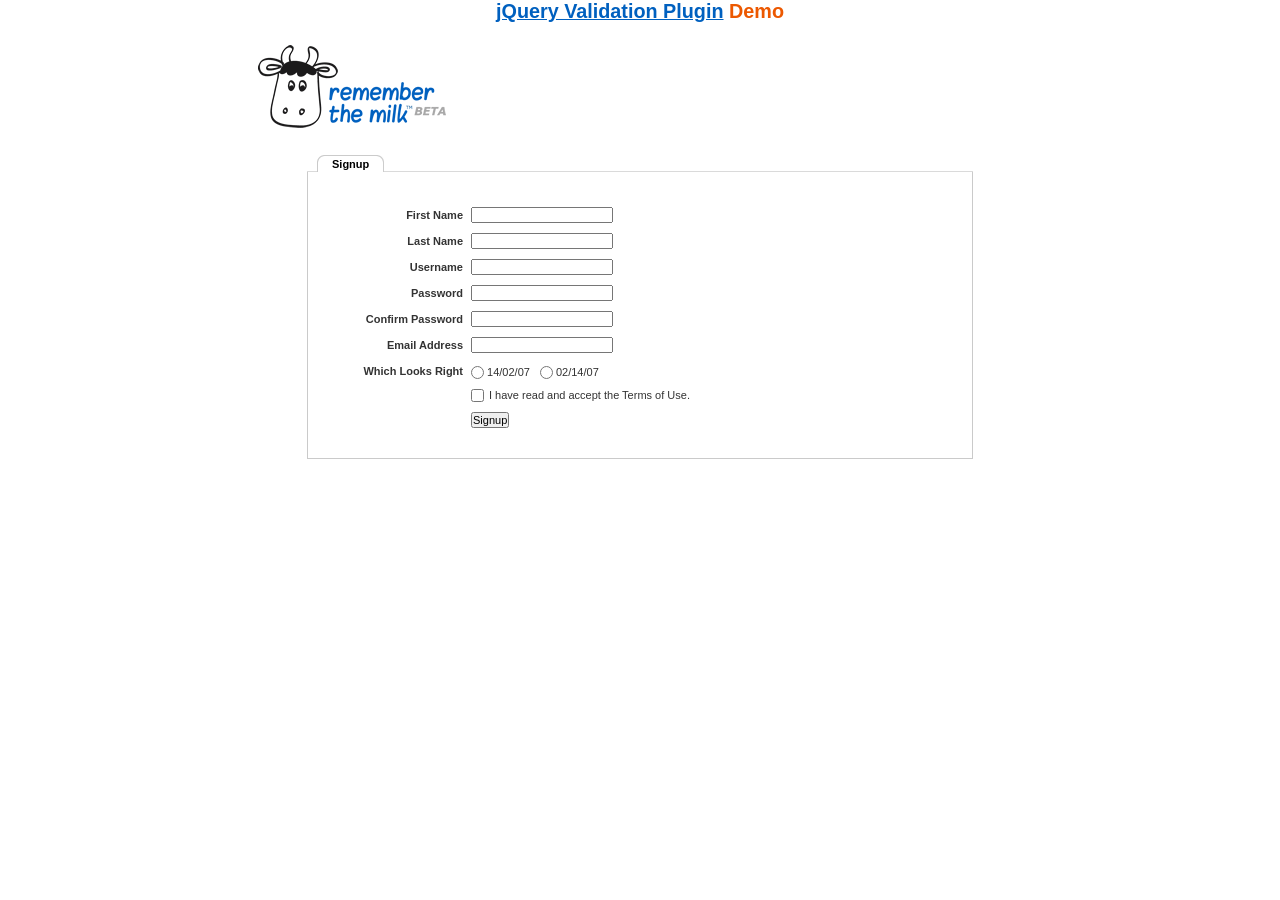
<file: admin/js/jquery-validation/demo/milk/index.html>
<!DOCTYPE html>
<html lang="en">
<head>
	<meta charset="utf-8">
	<title>Remember The Milk signup form - jQuery Validate plugin demo - with friendly permission from the RTM team</title>
	<link rel="stylesheet" href="milk.css">
	<script src="../../lib/jquery.js"></script>
	<script src="../../lib/jquery.mockjax.js"></script>
	<script src="../../dist/jquery.validate.js"></script>
	<script>
	$(document).ready(function() {
		$.mockjax({
			url: "emails.action",
			response: function(settings) {
				var email = settings.data.email,
					emails = ["glen@marketo.com", "george@bush.gov", "me@god.com", "aboutface@cooper.com", "steam@valve.com", "bill@gates.com"];
				this.responseText = "true";
				if ($.inArray(email, emails) !== -1) {
					this.responseText = "false";
				}
			},
			responseTime: 500
		});

		$.mockjax({
			url: "users.action",
			response: function(settings) {
				var user = settings.data.username,
					users = ["asdf", "Peter", "Peter2", "George"];
				this.responseText = "true";
				if ($.inArray(user, users) !== -1) {
					this.responseText = "false";
				}
			},
			responseTime: 500
		});

		// validate signup form on keyup and submit
		var validator = $("#signupform").validate({
			rules: {
				firstname: "required",
				lastname: "required",
				username: {
					required: true,
					minlength: 2,
					remote: "users.action"
				},
				password: {
					required: true,
					minlength: 5
				},
				password_confirm: {
					required: true,
					minlength: 5,
					equalTo: "#password"
				},
				email: {
					required: true,
					email: true,
					remote: "emails.action"
				},
				dateformat: "required",
				terms: "required"
			},
			messages: {
				firstname: "Enter your firstname",
				lastname: "Enter your lastname",
				username: {
					required: "Enter a username",
					minlength: jQuery.validator.format("Enter at least {0} characters"),
					remote: jQuery.validator.format("{0} is already in use")
				},
				password: {
					required: "Provide a password",
					minlength: jQuery.validator.format("Enter at least {0} characters")
				},
				password_confirm: {
					required: "Repeat your password",
					minlength: jQuery.validator.format("Enter at least {0} characters"),
					equalTo: "Enter the same password as above"
				},
				email: {
					required: "Please enter a valid email address",
					minlength: "Please enter a valid email address",
					remote: jQuery.validator.format("{0} is already in use")
				},
				dateformat: "Choose your preferred dateformat",
				terms: " "
			},
			// the errorPlacement has to take the table layout into account
			errorPlacement: function(error, element) {
				if (element.is(":radio"))
					error.appendTo(element.parent().next().next());
				else if (element.is(":checkbox"))
					error.appendTo(element.next());
				else
					error.appendTo(element.parent().next());
			},
			// specifying a submitHandler prevents the default submit, good for the demo
			submitHandler: function() {
				alert("submitted!");
			},
			// set this class to error-labels to indicate valid fields
			success: function(label) {
				// set &nbsp; as text for IE
				label.html("&nbsp;").addClass("checked");
			},
			highlight: function(element, errorClass) {
				$(element).parent().next().find("." + errorClass).removeClass("checked");
			}
		});

		// propose username by combining first- and lastname
		$("#username").focus(function() {
			var firstname = $("#firstname").val();
			var lastname = $("#lastname").val();
			if (firstname && lastname && !this.value) {
				this.value = (firstname + "." + lastname).toLowerCase();
			}
		});
	});
	</script>
</head>
<body>
<h1 id="banner"><a href="http://jqueryvalidation.org/">jQuery Validation Plugin</a> Demo</h1>
<div id="main">
	<div id="content">
		<div id="header">
			<div id="headerlogo">
				<img src="milk.png" alt="Remember The Milk">
			</div>
		</div>
		<div style="clear: both;">
			<div></div>
		</div>
		<div class="content">
			<div id="signupbox">
				<div id="signuptab">
					<ul>
						<li id="signupcurrent"><a href=" ">Signup</a>
						</li>
					</ul>
				</div>
				<div id="signupwrap">
					<form id="signupform" autocomplete="off" method="get" action="">
						<table>
							<tr>
								<td class="label">
									<label id="lfirstname" for="firstname">First Name</label>
								</td>
								<td class="field">
									<input id="firstname" name="firstname" type="text" value="" maxlength="100">
								</td>
								<td class="status"></td>
							</tr>
							<tr>
								<td class="label">
									<label id="llastname" for="lastname">Last Name</label>
								</td>
								<td class="field">
									<input id="lastname" name="lastname" type="text" value="" maxlength="100">
								</td>
								<td class="status"></td>
							</tr>
							<tr>
								<td class="label">
									<label id="lusername" for="username">Username</label>
								</td>
								<td class="field">
									<input id="username" name="username" type="text" value="" maxlength="50">
								</td>
								<td class="status"></td>
							</tr>
							<tr>
								<td class="label">
									<label id="lpassword" for="password">Password</label>
								</td>
								<td class="field">
									<input id="password" name="password" type="password" maxlength="50" value="">
								</td>
								<td class="status"></td>
							</tr>
							<tr>
								<td class="label">
									<label id="lpassword_confirm" for="password_confirm">Confirm Password</label>
								</td>
								<td class="field">
									<input id="password_confirm" name="password_confirm" type="password" maxlength="50" value="">
								</td>
								<td class="status"></td>
							</tr>
							<tr>
								<td class="label">
									<label id="lemail" for="email">Email Address</label>
								</td>
								<td class="field">
									<input id="email" name="email" type="text" value="" maxlength="150">
								</td>
								<td class="status"></td>
							</tr>
							<tr>
								<td class="label">
									<label>Which Looks Right</label>
								</td>
								<td class="field" colspan="2" style="vertical-align: top; padding-top: 2px;">
									<table>
										<tbody>
											<tr>
												<td style="padding-right: 5px;">
													<input id="dateformat_eu" name="dateformat" type="radio" value="0">
													<label id="ldateformat_eu" for="dateformat_eu">14/02/07</label>
												</td>
												<td style="padding-left: 5px;">
													<input id="dateformat_am" name="dateformat" type="radio" value="1">
													<label id="ldateformat_am" for="dateformat_am">02/14/07</label>
												</td>
												<td>
												</td>
											</tr>
										</tbody>
									</table>
								</td>
							</tr>
							<tr>
								<td class="label">&nbsp;</td>
								<td class="field" colspan="2">
									<div id="termswrap">
										<input id="terms" type="checkbox" name="terms">
										<label id="lterms" for="terms">I have read and accept the Terms of Use.</label>
									</div>
									<!-- /termswrap -->
								</td>
							</tr>
							<tr>
								<td class="label">
									<label id="lsignupsubmit" for="signupsubmit">Signup</label>
								</td>
								<td class="field" colspan="2">
									<input id="signupsubmit" name="signup" type="submit" value="Signup">
								</td>
							</tr>
						</table>
					</form>
				</div>
			</div>
		</div>
	</div>
</div>
</body>
</html>
</file>
<file: samples/sample.css>
/*
Copyright (c) 2003-2013, CKSource - Frederico Knabben. All rights reserved.
For licensing, see LICENSE.html or http://ckeditor.com/license
*/

html, body, h1, h2, h3, h4, h5, h6, div, span, blockquote, p, address, form, fieldset, img, ul, ol, dl, dt, dd, li, hr, table, td, th, strong, em, sup, sub, dfn, ins, del, q, cite, var, samp, code, kbd, tt, pre
{
	line-height: 1.5em;
}

body
{
	padding: 10px 30px;
}

input, textarea, select, option, optgroup, button, td, th
{
	font-size: 100%;
}

pre, code, kbd, samp, tt
{
	font-family: monospace,monospace;
	font-size: 1em;
}

body {
    width: 960px;
    margin: 0 auto;
}

code
{
	background: #f3f3f3;
	border: 1px solid #ddd;
	padding: 1px 4px;

	-moz-border-radius: 3px;
	-webkit-border-radius: 3px;
	border-radius: 3px;
}

abbr
{
	border-bottom: 1px dotted #555;
	cursor: pointer;
}

.new
{
	background: #FF7E00;
	border: 1px solid #DA8028;
	color: #fff;
	font-size: 10px;
	font-weight: bold;
	padding: 1px 4px;
	text-shadow: 0 1px 0 #C97626;
	text-transform: uppercase;
	margin: 0 0 0 3px;

	-moz-border-radius: 3px;
	-webkit-border-radius: 3px;
	border-radius: 3px;

	-moz-box-shadow: 0 2px 3px 0 #FFA54E inset;
	-webkit-box-shadow: 0 2px 3px 0 #FFA54E inset;
	box-shadow: 0 2px 3px 0 #FFA54E inset;
}

h1.samples
{
	color: #0782C1;
	font-size: 200%;
	font-weight: normal;
	margin: 0;
	padding: 0;
}

h1.samples a
{
	color: #0782C1;
	text-decoration: none;
	border-bottom: 1px dotted #0782C1;
}

.samples a:hover
{
	border-bottom: 1px dotted #0782C1;
}

h2.samples
{
	color: #000000;
	font-size: 130%;
	margin: 15px 0 0 0;
	padding: 0;
}

p, blockquote, address, form, pre, dl, h1.samples, h2.samples
{
	margin-bottom: 15px;
}

ul.samples
{
	margin-bottom: 15px;
}

.clear
{
	clear: both;
}

fieldset
{
	margin: 0;
	padding: 10px;
}

body, input, textarea
{
	color: #333333;
	font-family: Arial, Helvetica, sans-serif;
}

body
{
	font-size: 75%;
}

a.samples
{
	color: #189DE1;
	text-decoration: none;
}

form
{
	margin: 0;
	padding: 0;
}

pre.samples
{
	background-color: #F7F7F7;
	border: 1px solid #D7D7D7;
	overflow: auto;
	padding: 0.25em;
	white-space: pre-wrap; /* CSS 2.1 */
	word-wrap: break-word; /* IE7 */
	-moz-tab-size: 4;
	-o-tab-size: 4;
	-webkit-tab-size: 4;
	tab-size: 4;
}

#footer
{
	clear: both;
	padding-top: 10px;
}

#footer hr
{
	margin: 10px 0 15px 0;
	height: 1px;
	border: solid 1px gray;
	border-bottom: none;
}

#footer p
{
	margin: 0 10px 10px 10px;
	float: left;
}

#footer #copy
{
	float: right;
}

#outputSample
{
	width: 100%;
	table-layout: fixed;
}

#outputSample thead th
{
	color: #dddddd;
	background-color: #999999;
	padding: 4px;
	white-space: nowrap;
}

#outputSample tbody th
{
	vertical-align: top;
	text-align: left;
}

#outputSample pre
{
	margin: 0;
	padding: 0;
}

.description
{
	border: 1px dotted #B7B7B7;
	margin-bottom: 10px;
	padding: 10px 10px 0;
	overflow: hidden;
}

label
{
	display: block;
	margin-bottom: 6px;
}

/**
 *	CKEditor editables are automatically set with the "cke_editable" class
 *	plus cke_editable_(inline|themed) depending on the editor type.
 */

/* Style a bit the inline editables. */
.cke_editable.cke_editable_inline
{
	cursor: pointer;
}

/* Once an editable element gets focused, the "cke_focus" class is
   added to it, so we can style it differently. */
.cke_editable.cke_editable_inline.cke_focus
{
	box-shadow: inset 0px 0px 20px 3px #ddd, inset 0 0 1px #000;
	outline: none;
	background: #eee;
	cursor: text;
}

/* Avoid pre-formatted overflows inline editable. */
.cke_editable_inline pre
{
	white-space: pre-wrap;
	word-wrap: break-word;
}

/**
 *	Samples index styles.
 */

.twoColumns,
.twoColumnsLeft,
.twoColumnsRight
{
	overflow: hidden;
}

.twoColumnsLeft,
.twoColumnsRight
{
	width: 45%;
}

.twoColumnsLeft
{
	float: left;
}

.twoColumnsRight
{
	float: right;
}

dl.samples
{
	padding: 0 0 0 40px;
}
dl.samples > dt
{
	display: list-item;
	list-style-type: disc;
	list-style-position: outside;
	margin: 0 0 3px;
}
dl.samples > dd
{
	margin: 0 0 3px;
}
.warning
{
    color: #ff0000;
	background-color: #FFCCBA;
    border: 2px dotted #ff0000;
	padding: 15px 10px;
	margin: 10px 0;
}

/* Used on inline samples */

blockquote
{
	font-style: italic;
	font-family: Georgia, Times, "Times New Roman", serif;
	padding: 2px 0;
	border-style: solid;
	border-color: #ccc;
	border-width: 0;
}

.cke_contents_ltr blockquote
{
	padding-left: 20px;
	padding-right: 8px;
	border-left-width: 5px;
}

.cke_contents_rtl blockquote
{
	padding-left: 8px;
	padding-right: 20px;
	border-right-width: 5px;
}

img.right {
    border: 1px solid #ccc;
    float: right;
    margin-left: 15px;
    padding: 5px;
}

img.left {
    border: 1px solid #ccc;
    float: left;
    margin-right: 15px;
    padding: 5px;
}
</file>
<file: admin/js/jquery-validation/demo/css/screen.css>
/**********************************

Use: Main Screen Import

***********************************/

@import "reset.css";
@import "core.css";

@import "cmxformTemplate.css";
@import "cmxform.css";
</file>
<file: admin/js/jquery-validation/demo/marketo/stylesheet.css>
:-moz-any-link :focus {
	outline: none;
}

:focus {
	-moz-outline-style: none;
	outline: none;
}

body {
	font-size: 80%;
	margin: 0;
	padding: 0;
	font-family: tahoma, geneva, sans-serif;
	background-color: #000000;
}

a {
	color: #0653AB;
	outline: 0px;
	text-decoration: none;
}

a:hover {
	outline: 0px;
	text-decoration: underline;
}

img {
	border: 0px;
}

/* s1.0 - Page Containers */
#letterbox {
	margin: 10px auto;
	width: 883px;
	background-color: #364158;
	border: 8px solid #D4D4D4;
	padding: 1px 1px 10px 1px;
}

#header-background {
	background: url(images/back_nav_blue.gif) repeat-x;
	margin: 0px auto;
	padding: 0px;
	height: 73px;
	width: 883px;
	border-top: 4px solid #CCEAFE;
	border-bottom: 4px solid #D4D4D4;
}

#page-container {
	width: 866px;
	margin: 0px auto;
	margin-top: 33px; /* pad from top menu to actions buts*/
	margin-bottom: -11px;
	padding-top: 8px;
	padding-bottom: 8px;
	background-color: #D4D4D4; /* light grey*/
	border-right: 1px solid #464646;
}

#page-content-inner {
	width: 849px;
	margin: 0px auto;
	border-top: 1px solid #9F9FA0;
	border-left: 1px solid #A2A09A;
	background-color: #F4F1E9;
	position: relative;
}

#page-content-inner #col-left {
	width: 210px;
	float: left;
	background-color: #F4F1E9;
}

#page-content-inner #col-main {
	width: 639px;
	background-color: #ffffff;
	position: absolute;
	right: 0px;
	top: 0px;
}

#footer-container {
	width: 866px;
	position: relative;
	left: 8px;
	padding: 2px 0px 10px 0px;
	background-color: #D4D4D4; /* light grey*/
}

/* s2.0 - Global navigation bar */
.nav-global-container {
	width: 880px;
	margin: 0px auto;
	position: relative;
}

* html .nav-global-container { /* ie6 fix*/
	margin-bottom: -6px;
}

.login {
	position: absolute;
	right: 20px;
	text-align: center;
}

.login a,.login a span {
	display: block;
	height: 18px;
	font-size: 11px;
	background: url(images/login-sprite.gif) right -5px no-repeat;
	text-decoration: none;
	font-weight: bold;
	padding: 5px 10px 5px 10px;
	position: relative;
}

.login a:hover {
	color: #000000;
	text-decoration: underline;
}

div.login a span {
	background-position: left -105px;
	width: 4px;
	position: absolute;
	top: 0px;
	left: 0px;
	padding: 5px 0px 5px 0px;;
}

div.login a:hover span {

}

.logo {
	float: left;
	margin: 0px 0px -5px 0px; /* neg marging for ie6 */
}

.logo img {
	border: 0px;
	margin-left: -1px;
}

.nav-global {
	float: left;
	width: 645px;
	margin: 40px 0px 0px 40px;
	background-color: transparent;
}

.nav-global ul {
	margin: 0px;
	padding: 0px;
	list-style: none;
}

.nav-global li {
	float: left;
	white-space: nowrap;
}

div.nav-global li a,div.nav-global li a span {
	background-image: url(images/tab-sprite.gif);
	background-position: right 100px;
	background-repeat: no-repeat;
	height: 32px;
	color: #666666;
	text-decoration: none;
	font: bold 16px 'trebuchet ms';
	margin-right: 15px;
	display: block;
	position: relative;
	padding: 7px 15px 0px 15px;
}

div.nav-global li a:hover {
	background-position: right 0px;
	color: #333333;
}

div.nav-global li a:hover span {
	background-position: left -100px;
	display: block !important;
}

div.nav-global li a span {
	background-position: left 150px;
	width: 4px;
	position: absolute;
	left: 0px;
	top: 0px;
	padding: 7px 0px 0px 0px;
}

body.safari div.nav-global li a span {
	display: none;
}

div.nav-global li a.on,div.nav-global li a.on:hover {
	background-position: right -55px;
	color: #FFFFFF;
}

div.nav-global li a.on span,div.nav-global li a.on:hover span {
	background-position: left -155px;
	display: block !important;
}

div.action-container {
	position: relative;
	top: -45px;
	cursor: pointer;
}

div.action-icon-container {
	position: absolute;
	top: -17px;
	left: -17px;
	z-index: 10;
	width: 100px;
	height: 100px;
	overflow: hidden;
}

div.action-icon {
	border: 0px;
	position: absolute;
	top: -0px;
	left: 0px;
}

div.action-button-container {
	height: 106px;
	width: 180px;
	overflow: hidden;
	position: absolute;
	top: 0px;
	left: 0px;
	z-index: 5;
}

img.action-icon {
	border: 0px;
	position: absolute;
	top: 0px;
	left: 0px;
	z-index: 0
}

div.action-text {
	z-index: 20;
	color: #FFFFFF;
	position: absolute;
	left: 40px;
	top: 12px;
	font: 14px tahoma, geneva;
	padding-top: 30px;
}

div.bigbuttons {
	top: -20px;
}

div.action-header {
	z-index: 21;
	position: absolute;
	left: 40px;
	top: 10px;
}

div.action-header b {
	font: bold 17px tahoma, geneva;
	display: block;
	margin-bottom: 10px;
	color: #0b2c89;
	position: absolute;
	top: 0px;
	left: 0px;
	width: 130px;
}

div.action-header b.shadow {
	top: 1px;
	left: 1px;
	color: #d5d5d5;
}

img.action-button {
	position: relative;
}

div.hover img.action-button {
	top: -131px;
}

div.on img.action-button {
	top: -261px;
}

/* s3.0 - top of content Action Buttons */
.action-buttons {
	width: 100%; /* ie6 requires */
}

.action-buttons ul {
	position: relative;
	padding: 0px;
}

.action-buttons li {
	position: relative; /* ie6 fix */
	float: left;
	list-style: none;
	text-align: center;
	line-height: 16px;
	margin: -61px 0px 0px 0px;
}

.action-home li {
	margin: -49px 0px 0px 0px;
}

.action-buttons  a {
	display: block;
	height: 110px;
	width: 175px;
	padding: 14px 0px 0px 25px;
	text-decoration: none;
	font-size: 12px;
	font-weight: bold;
	color: #ffffff;
}

.action-buttons li span {
	color: #053880;
	line-height: 47px;
	font-size: 17px;
}

div.action-bottom {
	margin: 15px 0px 10px 0px;
	float: left;
}

div.action-bottom a {
	height: 61px;
	width: 178px;
	border: 0px;
	background: url(images/action-bottom.gif) no-repeat 0px 0px;
	color: #0b2c89;
	float: left;
	position: relative;
	font: bold 17px tahoma, geneva;
	text-decoration: none;
	margin-right: 10px;
}

div.action-bottom a span {
	position: absolute;
	top: 15px;
	left: 40px;
}

div.action-bottom a span.shadow {
	top: 16px;
	left: 41px;
	color: #d4d4d4;
}

.line-grey {
	background: url(images/line-grey.gif) 0 0 repeat-x;
	height: 2px;
	margin: 8px 25px 20px 0;
}

/* s4.0 - Home Hero Area */
.hero-background {
	position: relative;
	width: 880px;
	background: url(images/back_home-hero.jpg) 10px 0px no-repeat;
	height: 211px;
	margin: -20px 0px 45px 0px;
}

.hero-text {
	float: right;
	width: 626px;
	margin-top: 26px;
}

.hero-text a { /* Sign Up Now Button */
	padding: 5px 32px 0px 0px;
	float: right;
}

.hero-text h1 {
	font-size: 2.3em;
	line-height: 1.2em;
	color: #333333;
	font-family: Trebuchet MS;
	margin: 12px 0px 10px 10px;
}

.hero-text h2 {
	margin: 0px;
	font-weight: normal;
	font-size: 1.35em;
	margin: 5px 0px 13px 10px
}

/* s4.1 - Home Left Header tab */
.col-left-header-tab {
	position: relative; /* ie6 fix */
	background: url(images/tab_green.gif) 0 0 no-repeat;
	height: 30px;
	width: 166px;
	text-align: center;
	color: #ffffff;
	font: 20px 'trebuchet ms';
	padding-top: 2px;
	margin-top: -41px;
	margin-left: 20px;
	line-height: 29px;
	margin-bottom: 8px;
	display: block;
}

.col-left-header-tab a {
	color: #FFFFFF;
}

.callout-green {
	background: url(images/back_green-fade.gif) 0 0 repeat-x;
	font-size: 1.2em;
	padding: 10px 15px 20px 13px;
	color: #303B52;
	line-height: 1.4em;
}

/* s4.2 - Home Left Quote */
.callout-tan {
	color: #666666;
}

.callout-tan h1 {
	background: #F4F1E9 url(images/back_tan-fade.gif) 0 0 repeat-y;
	font-size: 1.1em;
	text-align: center;
	margin: 0px;
	padding: 11px 5px 11px 2px;
	color: #333333;
}

.callout-tan p {
	margin: 0px;
	margin-top: 5px;
	line-height: 1.4em;
	padding: 5px 10px 7px 13px;
}

.callout-tan p img {
	float: left;
	margin: 5px 10px 5px 0px;
}

.callout-tan div {
	text-align: left;
	padding: 5px 10px 7px 0px;
	font-weight: bold;
}

/* s4.3 - purple home boxes */
.box-purple {
	background: #C6C8E3 url(images/back_home-icons.png) 0px 0px repeat-x;
	border-left: 1px solid #ffffff;
	color: #333333;
	width: 581px;
	padding: 10px 15px 20px 15px;
}

div.box-purple a {

}

.box-purple h1 {
	font-size: 1.5em;
	margin: 10px 0px -15px 0px;
}

.box-purple li {
	margin: 0px 0px 0px -23px;
	line-height: 1.6em;
	font-size: 1em;
}

.box-purple  div {
	padding: 0px 0px 0px 110px;
}

.icon-text01 {
	background-image: url(images/icon_search-engine-market.png);
	background-repeat: no-repeat;
}

* html .icon-text01 {
	width: 460px; /* must have a width or heigh tag for ie6*/
	background-image: none;
	filter: progid : DXImageTransform . Microsoft .
		AlphaImageLoader(src = "images/icon_search-engine-market.png",
		sizingMethod = "crop");
}

.icon-text02 {
	background: url(images/icon_landing-pages.png) 0 0 no-repeat;
}

* html .icon-text02 {
	width: 460px; /* must have a width or heigh tag for ie6*/
	background-image: none;
	filter: progid : DXImageTransform . Microsoft .
		AlphaImageLoader(src = "images/icon_landing-pages.png", sizingMethod =
		"crop");
}

.icon-text03 {
	background: url(images/icon_salesforce.png) 0 0 no-repeat;
}

* html .icon-text03 {
	width: 460px; /* must have a width or heigh tag for ie6*/
	background-image: none;
	filter: progid : DXImageTransform . Microsoft .
		AlphaImageLoader(src = "images/icon_salesforce.png", sizingMethod =
		"crop");
}

/* s4.4 - news home boxes */
.callout-news {
	color: #555555;
	float: left;
	width: 49%;
	margin: 10px 1px 0px 0px;
	padding-bottom: 20px;
	text-align: left;
}

.line-news-r {
	border-right: 1px solid #D4D4D4;
}

.callout-news h1 {
	background-color: #EEEEEE;
	font-size: 1.2em;
	margin: 0px;
	padding: 11px 5px 11px 15px;
	color: #333333;
}

.callout-news p {
	margin: 10px 0px 0px 10px;
	padding: 0px 10px 7px 20px;
	background: url(images/news.gif) no-repeat left 1px;
}

.callout-news p a {

}

.callout-news ul {
	list-style-type: none;
	padding: 0;
	margin: 10px 0 0 10px;
}

.callout-news li {
	background: url(images/icon_news.gif) no-repeat left 2px;
	padding: 0px 5px 5px 20px;
}

.callout-news li a {
	display: block;
	margin-bottom: 5px;
}

.callout-news div {
	text-align: right;
}

#scrollup {
	position: relative;
	overflow: hidden;
	height: 440px;
	width: 200px
}

.headline {
	position: absolute;
	top: 600px;
	left: 5px;
	height: 585px;
	width: 190px;
	font: normal 12px tahoma, geneva !important;
}

div.more {
	margin: 5px 0px 0px 0px;
	padding: 0px 10px 0px 0px;
	letter-spacing: inherit;
}

div.more a {
	background: transparent url(images/arrow_r-blue.gif) no-repeat right 2px
		;
	font-weight: bold;
	padding: 0px 20px 0px 0px;
	font-weight: bold;
	text-decoration: none;
}

div.more a:hover {
	text-decoration: underline;
}

/* sX.0 - Left Nav */
.nav-left-back {
	background: url(images/back_nav_side.gif) 0 0 repeat-x;
}

div.empty {
	background: #F1F0E5 url(images/back_green-fade.gif) 0 0 repeat-x;
}

div.empty div.callout-green {

}

.nav-left {
	padding-top: 12px;
	/*background: url(images/logo_marketo_square.gif) 0 0 no-repeat;*/
	width: 210px;
}

.nav-left ul {
	margin: 0px;
	padding: 0px;
	list-style: none;
}

.nav-left li a {
	display: block;
	height: 24px;
	text-decoration: none;
	font-size: 12px;
	font-weight: bold;
	color: #ffffff;
	border-top: 1px solid #B3D38D;
	border-bottom: 1px solid #7CA84E;
	border-left: 1px solid #97B973;
	padding: 6px 0px 0px 20px;
}

.nav-left a:hover,.nav-left a.active:hover,#nav-left-sub a:hover {
	color: #4C6F28;
	background-color: #F4F1E9;
}

.nav-left a.open {
	background-image: url(images/arrow_d-green.gif);
	background-repeat: no-repeat;
	background-position: 6px 11px;
}

.nav-left-header-tab {
	position: relative; /* ie6 fix */
	background: url(images/tab_green.gif) 0 0 no-repeat;
	height: 32px;
	width: 166px;
	text-align: center;
	color: #ffffff;
	margin: -41px 0px 0px 22px;
	line-height: 22px;
	margin-bottom: 8px;
	display: block;
}

div.empty div.nav-left-header-tab {
	background: url(images/tab_green2.gif) 0 0 no-repeat;
}

.nav-left a.active {
	/* background: url(images/arrow_d-green.gif) 5px 10px no-repeat; */
	display: block;
	height: 24px;
	text-decoration: none;
	font-size: 12px;
	font-weight: bold;
	background-color: #F4F1E9;
	color: #4C6F28;
	border-top: 1px solid #D1E5BB;
	border-bottom: 1px solid #B0CB95;
	border-left: 1px solid #DADADA;
	padding: 6px 0px 0px 20px;
}

#nav-left-sub a {
	display: block;
	height: 24px;
	text-decoration: none;
	font-size: 12px;
	font-weight: bold;
	background-color: #D6E8C4;
	color: #4C6F28;
	border-top: 1px solid #D6E8C4;
	border-bottom: 1px solid #B0CB95;
	border-left: 1px solid #97B973;
	border-right: 1px solid #8DBE5A;
	padding: 6px 0px 0px 30px;
}

* html #nav-left-sub { /* ie6 fix */
	margin-top: -1px;
}

*+html #nav-left-sub { /* ie7 fix */
	margin-top: -1px;
}

#nav-left-sub a.active-page {
	display: block;
	height: 24px;
	text-decoration: none;
	font-size: 12px;
	font-weight: bold;
	background-color: #ffffff;
	color: #666666;
	border-top: 0px solid #7CA84E;
	border-bottom: 1px solid #B0CB95;
	border-left: 1px solid #97B973;
	border-right: 0px solid #8DBE5A;
	padding: 6px 0px 0px 30px;
	cursor: default; /* turns off hand icon for link */
}

/* sX.0 -  Main Content */
.main-content {
	color: #666666;
	position: absolute;
	right: 20px;
	padding-top: 20px;
	width: 585px;
	padding-bottom: 20px;
}

div.main-content div.main-content {

}

.main-content h1 {
	color: #5890D1;
	font-size: 1.9em;
	font-family: Trebuchet MS;
	border-bottom: 1px solid #cccccc;
	margin: 0px 10px 0px 0px;
}

.main-content h2 {
	color: #666666;
	font-size: 1.3em;
	font-weight: normal;
	margin: 10px 10px 5px 0px;
}

.main-content p {
	margin: 10px 10px 10px 0px;
	line-height: 1.55em;
}

/* sX.1 -  Main Content Sub Styles */
.sub-grey {
	border-top: 1px solid #D4D4D4;
	border-bottom: 1px solid #D4D4D4;
	background-color: #F4F4F4;
	margin: 10px 10px 0px 0px;
	padding: 0px 10px 20px 15px;
}

.sub-white {
	margin: 10px 10px 0px 0px;
	padding: 0px 10px 20px 15px;
}

img.screen-grab-r {
	margin-right: -8px;
	text-align: right;
	padding: 0px 0px 0px 10px;
}

div.main-content a.screenshot {
	float: right;
	padding: 10px 10px 0px 0px
}

.content-foot {
	border-top: 1px solid #D4D4D4;
	font-size: .9em;
	line-height: 1.45em;
	margin: 10px 20px 0px 0px;
	padding: 10px 10px 30px 0px;
}

div.main-content ul {
	position: relative;
	left: -25px;
}

div.main-content li {
	margin-bottom: 5px;
	list-style-type: disc
}

div.main-content li a {
	color: #6A6CB0;
}

/* sX.0 - Footer */
div.footer {
	color: #666666;
	font-size: .85em;
	font-weight: normal;
	height: 18px;
	margin: 0px auto;
	font-family: Tahoma, Geneva, sans-serif;
	margin-top: 10px;
}

.footer ul {
	list-style-type: none;
}

.footer li {
	float: left;
	border-right: 1px solid #666666;
	padding: 0px 7px 0px 7px;
	margin-top: 3px;
}

.footer a {
	color: #666666;
	text-decoration: none;
}

.footer a:hover {
	color: #0653AB;
	text-decoration: none;
}

.footer li.line-off {
	border-right: 0px solid #ffffff;
}

div.footer strong {
	font-weight: normal;
}

/* sX.0 - General Colors */
.line-grey,.line-grey-tier {
	border-top: 1px solid #A3A3A2;
}

.line-grey-tier {
	padding-bottom: 25px;
}

.bottom {
	height: 10px;
}

div.p10bottom {
	padding-bottom: 10px;
}

.clear {
	clear: both;
}

table.grid {
	background: #EEEEEE;
}

table.grid th {
	background-color: #F4F4F4;
}

table.grid td {
	background-color: #FFFFFF;
}

div.buttonSubmit {
	position: relative;
}

div.buttonSubmit input,div.buttonSubmit span {
	height: 36px;
	position: relative;
	background-image: url(images/button-submit.gif);
	background-repeat: no-repeat;
	background-position: right 0px;
	float: left;
	color: #FFFFFF;
	font-weight: bold;
	padding: 0px 15px 2px 15px;
	margin: 20px 0px 20px 0px;
	border: 0px;
	cursor: pointer;
	z-index: 5;
}

div.buttonSubmit input {
	width: auto;
}

div.buttonSubmit span {
	width: 4px;
	position: absolute;
	left: 0px;
	top: 0px;
	background-position: left -36px;
	padding: 0px 0px 0px 0px;
	z-index: 10;
}

body.safari div.buttonSubmit span {
	display: none
}

div.buttonSubmitHover input {
	background-position: right -72px;
}

div.buttonSubmitHover span {
	background-position: left -108px;
}

a.demoLink {
	padding: 1px 10px 0px 17px;
	height: 24px;
	background: url(images/bullet_triangle_blue.gif) no-repeat 0px 4px;
	display: block;
	float: left;
}

div.callout-tan a {
	background: none;
	color: #0653AB;
	margin: auto;
	display: block;
}

div.callout-tan a:hover {
	background: none;
	color: #0653AB;
}

label.error {
	display: block;
	color: red;
	font-style: italic;
	font-weight: normal;
}

input.error {
	border: 2px solid red;
}

p.demoBlock {
	border-bottom: 1px solid #DDDDDD;
	padding-bottom: 10px;
}

div.left-nav-callout {
	height: 200px;
	width: 190px;
	top: 55px;
	left: 5px;
	position: relative;
	padding-left: 9px;
	padding-top: 13px;
}

div.left-nav-callout img.png {
	position: absolute;
	z-index: 0;
	top: 0px;
	left: 0px;
}

div.left-nav-callout h6 {
	font: bold 14px tahoma, geneva;
	color: #333333;
	height: 36px;
	padding-left: 5px;
	margin: 0px;
	position: relative;
	z-index: 10;
}

div.left-nav-callout a {
	background: url(images/monitor24.gif) no-repeat 0px center;
	padding: 5px 0px 5px 30px;
	display: block;
	font: bold 12px tahoma, geneva;
	color: #336699;
	margin-bottom: 5px;
	position: relative;
	z-index: 10;
	width: 140px;
}

form table td {
	padding: 5px;
}

form table input {
	width: 200px;
	padding: 3px;
	margin: 0px;
}

textarea {
	width: 400px
}

td.label {
	width: 150px;
}

tr.required td.label {
	font-weight: bold;
	background: url(/images/forms/backRequiredGray.gif) no-repeat right
		center;
}

div.subTableDiv {
	width: 500px;
}

div.subTableDiv td.label {
	width: 135px;
}

ul#homeBlog li div.description {
	display: none;
}

td.field input.error, td.field select.error, tr.errorRow td.field input,tr.errorRow td.field select {
	border: 2px solid red;
	background-color: #FFFFD5;
	margin: 0px;
	color: red;
}

tr td.field div.formError {
	display: none;
	color: #FF0000;
}

tr.errorRow td.field div.formError {
	display: block;
	font-weight: normal;
}

div.error {
	color: red;
}

div.error a {
	color: #336699;
	font-size: 12px;
	text-decoration: underline
}

div.tooltip {
	position: absolute;
	left: 30px;
	bottom: 0px;
	display: none; /* in case javascript is disabled */
	width: 170px;
	background-color: #F4F1E9;
	z-index: 100;
	padding: 10px;
	border: 1px solid #CCCCCC;
}

div.offerbox {
	width: 125px;
	float: left;
	position: relative;
}

div.offerbox h3 {
	font: bold 17px tahoma, geneva;
	color: #333333;
	height: 55px;
	margin: 0px auto;
	text-align: center;
}

div.offerbox h4 {
	height: 100px;
	font: normal 13px tahoma, geneva;
	margin: 0px;
}

div.offerbox h5 {
	font: bold 14px tahoma, geneva;
	margin: 0px;
	height: 55px;
}

div.offerbox h5 small {
	float: left;
	font-weight: normal;
	font-size: 10px;
}

div.offerbox div.learnmore {
	padding-left: 25px;
}

div#marketoEditions {
	background: url(images/buynowBack.gif) no-repeat;
	width: 584px;
	height: 376px;
	float: left;
	position: relative;
	margin-bottom: 10px;
}

div.offerHeader {
	background: #0D8BBD;
	position: absolute;
	top: 20px;
	width: 266px;
	height: 34px;
	border: 1px solid #e1e4e2;
}

div.offerHeader span {
	font: 20px 'trebuchet ms';
	color: #FFFFFF;
	position: absolute;
	left: 0px;
	top: 0px;
}

div.offerHeader span.shadow {
	font: 20px 'trebuchet ms';
	color: #333333;
	position: absolute;
}

div.offerbox div.buttonSubmit {
	margin: 5px 0px 0px 10px;
}

div.footerAddress {
	position: absolute;
	bottom: 30px;
	left: 20px;
	color: #666666;
	font-size: 11px;
	display: none;
}
</file>
<file: admin/js/jquery-validation/demo/milk/milk.css>
/* GENERAL ELEMENTS */

* { margin: 0; padding: 0; }

body, input, select, textarea { font-family: verdana, arial, helvetica, sans-serif; font-size: 11px; }
body { color: #333;  background-color: #fff; text-align: center; }

a:link { color:#0060BF; text-decoration: underline; }
a:visited { color:#0060BF; text-decoration: underline; }
a:active { color:#0060BF; text-decoration: underline; }
a:hover { color:#000000; text-decoration: underline; }
	
h1, h2, h3, h4, h5, h6 { font-family: "Lucida Grande", "Lucida Sans Unicode", geneva, verdana, arial, helvetica, sans-serif; font-weight: bold; color: #666; }
h1 { font-size: 1.8em; margin: 0em 0em 0.6em 0em; color: #EC5800; }
h2 { font-size: 1.5em; margin: 1.2em 0em 0.4em 0em; }
h3 { font-size: 1.4em; margin: 1.2em 0em 0.4em 0em; color: #EC5800; }
h4 { font-size: 1.2em; margin: 1.2em 0em 0.4em 0em; }
h5 { font-size: 1.0em; margin: 1.2em 0em 0.4em 0em; }
h6 { font-size: 0.8em; margin: 1.2em 0em 0.4em 0em; }

img { border: 0px; }

p { font-size: 1.0em; line-height: 1.3em; margin: 1.2em 0em 1.2em 0em; }
li > p { margin-top: 0.2em; }
pre { font-family: monospace; font-size: 1.0em; }
strong, b { font-weight: bold; }

/* PAGE ELEMENTS */

/* Content */

#content { margin: 0em auto; width: 765px; padding: 10px 0 10px 0; text-align: left; /* Win IE5 */ }
.content { margin-left: 4.5em; margin-right: 4.5em; }
.content ol, .content ul, .content li { font-size: 1.0em; line-height: 1.3em; margin: 0.2em 0 0.1em 1.5em; }
.content ol.terms li { margin-bottom: 1em; }

/* Header */

#header { padding-bottom: 10em; }
#headerlogo { float: left; }
#headerlogo img { width: 188px; height: 83px;  }
#headernav { float: right; }

label { font-weight: bold; }
#reminders label { font-weight: normal; }

table.tabbedtable { padding-left: 3em; }
table.tabbedtable td { padding-bottom: 5px; }
table.tabbedtable label { text-align: right; padding-right: 9px; }
.hiddenlabel { visibility: hidden; }
.largelink { border: 1px solid #cacaca; padding: 10px; background-color: #E8EEF7; font-size: 1.2em; font-weight: bold; }
.largelinkwrap { padding-top: 10px; padding-bottom: 10px; }



#signuptab {
  float:left;
  width:100%;
  background:#fff url("bg.gif") repeat-x bottom;
  font-size: 1.0em;
  line-height: normal;
}
#signuptab ul {
  margin:0;
  padding: 0px 10px 0px 10px;
  list-style:none;
}
#signuptab li {
  float:left;
  background:url("left_white.png") no-repeat left top;
  margin:0;
  padding:0 3px 0 9px;
  border-bottom:1px solid #CACACA;
}
#signuptab a {
  float:left;
  display:block;
  width:.1em;
  background:url("right_white.png") no-repeat right top;
  padding:2px 15px 0px 6px;
  text-decoration:none;
  font-weight:bold;
  color:#fff;
  white-space: nowrap;
}
#signuptab > ul a {width:auto;}
/* Commented Backslash Hack hides rule from IE5-Mac \*/
#signuptab a {float:none;}
/* End IE5-Mac hack */
#signuptab a:hover {
  color:#333;
}
#signuptab #signupcurrent {
  background-position:0 -150px;
  border-width:0;
}
#signuptab #signupcurrent a {
  background-position:100% -150px;
  padding-bottom:1px;
  color:#000;
}
#signuptab li:hover, #signuptab li:hover a {
  background-position:0% -150px;
  color:#000;
}
#signuptab li:hover a {
  background-position:100% -150px;
}

/* Signup box */

#signupbox {
  width: 100%;
  text-align: center;
  margin: 0em auto;
}

#signupwrap {
  border: 1px solid #CACACA;
  border-top: 0;
  text-align: left;
  padding: 35px 10px 20px 30px;
  clear: both;
}

/* Unsupported browsers */

.orange_rbcontent { padding: 0.4em; }
.orange_rbroundbox { width: 100%; }

#unsupported {
  font-weight: bold;
  text-align: left;
}

/*#content {
  padding-top: 15px;
}*/

/* Signup form */

#signupform table {
  border-spacing: 0px;
  border-collapse: collapse;
  empty-cells: show;
}

#signupform .label {
  padding-top: 2px;
  padding-right: 8px;
  vertical-align: top;
  text-align: right;
  width: 125px;
  white-space: nowrap;
}

#signupform .field {
  padding-bottom: 10px;
  white-space: nowrap;
}

#signupform .status {
  padding-top: 2px;
  padding-left: 8px;
  vertical-align: top;
  width: 246px;
  white-space: nowrap;
}

#signupform .textfield {
  width: 150px;
}

#signupform label.error {
  background:url("../images/unchecked.gif") no-repeat 0px 0px;
  padding-left: 16px;
  padding-bottom: 2px;
  font-weight: bold;
  color: #EA5200;
}

#signupform label.checked {
  background:url("../images/checked.gif") no-repeat 0px 0px;
}

#signupform .success_msg {
  font-weight: bold;
  color: #0060BF;
  margin-left: 19px;
}

#signupform #dateformatStatus, #signupform #termsStatus {
  margin-left: 6px;
}

#signupform #dateformat_eu {
 vertical-align: middle;
}

#signupform #ldateformat_eu {
  font-weight: normal;
  vertical-align: middle;
}

#signupform #dateformat_am {
  vertical-align: middle;
}

#signupform #ldateformat_am {
  font-weight: normal;
  vertical-align: middle;
}

#signupform #termswrap {
  float: left;
}

#signupform #terms {
  vertical-align: middle;
  float: left;
  display: block;
  margin-right: 5px;
}

#signupform #lterms {
  font-weight: normal;
  vertical-align: middle;
  float: left;
  display: block;
  width: 350px;
  white-space: normal;
}

#signupform #lsignupsubmit {
  visibility: hidden;
}
</file>
